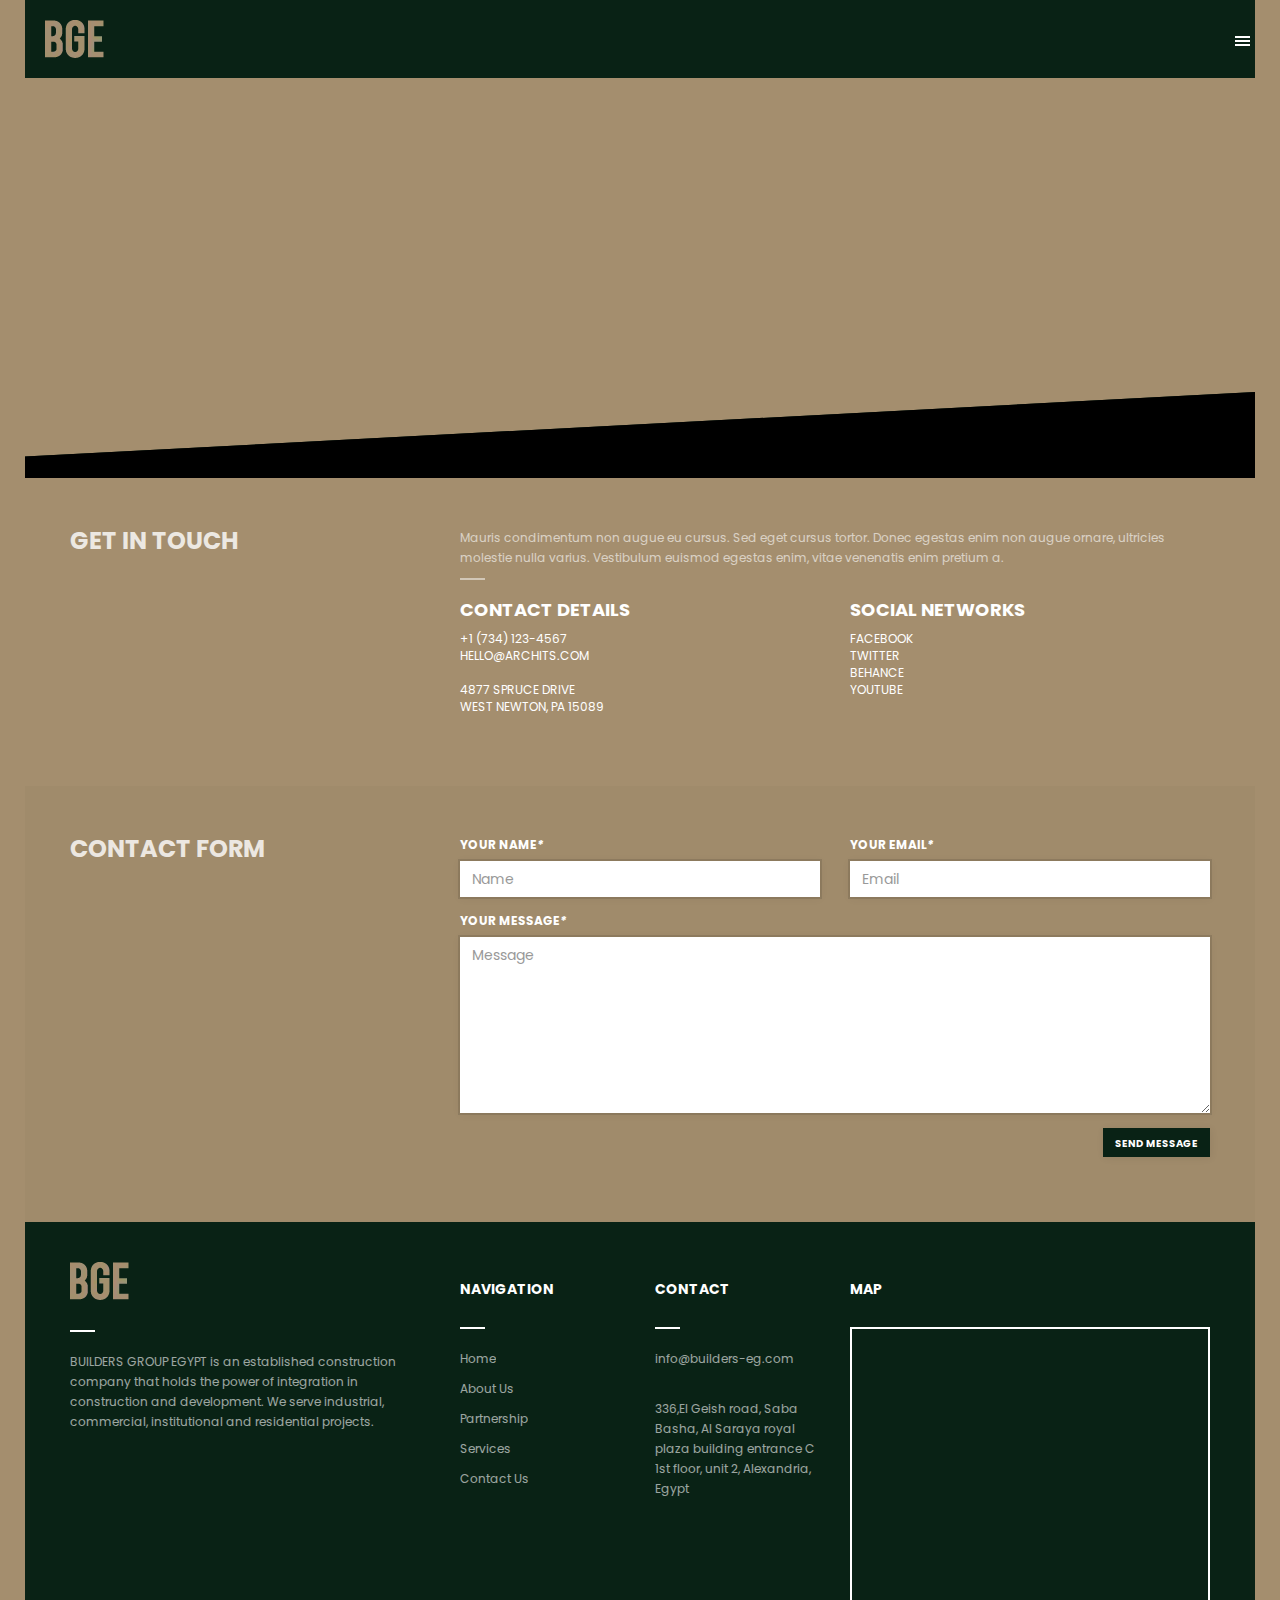
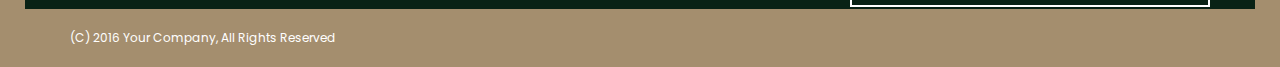
<file: contact.html>
<!DOCTYPE html>

<html lang="en-US">
<head>
    <meta charset="UTF-8"/>
    <meta name="viewport" content="width=device-width, initial-scale=1.0">
    <meta name="author" content="ThemeStarz">

    <link href="assets/fonts/font-awesome.css" rel="stylesheet" type="text/css">
    <link href="assets/fonts/elegant-fonts.css" rel="stylesheet" type="text/css">
    <link href='https://fonts.googleapis.com/css?family=Roboto:100,400,300,700' rel='stylesheet' type='text/css'>
    <link rel="stylesheet" href="assets/bootstrap/css/bootstrap.css" type="text/css">
    <link rel="stylesheet" href="assets/css/owl.carousel.css" type="text/css">
    <link rel="stylesheet" href="assets/css/magnific-popup.css" type="text/css">
    <link rel="stylesheet" href="assets/css/style.css" type="text/css">

    <title>Archits</title>

</head>

<body>
<div class="outer-wrapper page-background-black">
    <div class="page-wrapper">
        <div class="navigation-off-canvas">
            <h2>Navigation</h2>
            <ul>
                <li><a href="index.html">Home</a></li>
                <li><a href="about-us.html">About Us</a></li>
                <li><a href="our-works.html">Partnership</a></li>
                <li><a href="services.html">Services</a></li>
                <li><a href="services.html">Projects</a></li>
                <li><a href="contact.html">Contact Us</a></li>
            </ul>
        </div>
        <!--end navigation-off-canvas-->
        <div id="page-header">
            <header>
                <div class="navigation" style="background-color: #092215">
                    <div class="left" style="margin-left: 20px">
                        <a href="index.html" class="brand"><img src="assets/img/logo/logo.webp" alt=""></a>
                    </div>
                    <!--end left-->
                    <div class="right">
                        <div class="nav-btn">
                            <figure></figure>
                            <figure></figure>
                            <figure></figure>
                        </div>
                    </div>
                    <!--end right-->
                </div>
                <!--end navigation-->
            </header>
            <!--end header-->
        </div>
        <!--end page-header-->

        <div id="page-content">
            <div class="header-background height-400px">
                <div id="big-map"></div>
            </div>
            <!--end header-background-->

            <div class="block">
                <div class="container">
                    <div class="row">
                        <div class="col-md-4 col-sm-4">
                            <h2><strong>Get In Touch</strong></h2>
                        </div>
                        <!--end col-md-4-->
                        <div class="col-md-8 col-sm-8">
                            <p>Mauris condimentum non augue eu cursus. Sed eget cursus tortor. Donec egestas enim non augue ornare,
                                ultricies molestie nulla varius. Vestibulum euismod egestas enim, vitae venenatis enim pretium a.
                            </p>
                            <div class="separator"></div>
                            <!--end separator-->
                            <div class="row">
                                <div class="col-md-6 col-sm-6">
                                    <h4><strong>Contact Details</strong></h4>
                                    <figure>+1 (734) 123-4567</figure>
                                    <figure>hello@archits.com</figure>
                                    <br>
                                    <address>
                                        4877 Spruce Drive
                                        <br>
                                        West Newton, PA 15089
                                    </address>
                                </div>
                                <div class="col-md-6 col-sm-6">
                                    <h4><strong>Social Networks</strong></h4>
                                    <figure><a href="">Facebook</a></figure>
                                    <figure><a href="">Twitter</a></figure>
                                    <figure><a href="">Behance</a></figure>
                                    <figure><a href="">Youtube</a></figure>
                                </div>
                            </div>
                        </div>
                        <!--end col-md-8-->
                    </div>
                    <!--end row-->
                </div>
                <!--end container-->
            </div>
            <!--end block-->

            <div class="block stick-to-footer">
                <div class="container">
                    <div class="row">
                        <div class="col-md-4">
                            <h2><strong>Contact Form</strong></h2>
                        </div>
                        <div class="col-md-8">
                            <form id="form-contact" class="labels-uppercase clearfix">
                                <div class="row">
                                    <div class="col-md-6 col-sm-6">
                                        <div class="form-group">
                                            <label for="form-contact-name">Your Name<em>*</em></label>
                                            <input type="text" class="form-control" id="form-contact-name" name="name" placeholder="Name" required="">
                                        </div>
                                    </div>
                                    <!--end col-md-6-->
                                    <div class="col-md-6 col-sm-6">
                                        <div class="form-group">
                                            <label for="form-contact-email">Your Email<em>*</em></label>
                                            <input type="email" class="form-control" id="form-contact-email" name="email" placeholder="Email" required="">
                                        </div>
                                    </div>
                                    <!--end col-md-6-->
                                </div>
                                <!--end row-->
                                <div class="form-group">
                                    <label for="form-contact-message">Your Message<em>*</em></label>
                                    <textarea class="form-control" id="form-contact-message" rows="8" name="message" required="" placeholder="Message"></textarea>
                                </div>
                                <!--end form-group-->
                                <div id="form-status" class="pull-left"></div>
                                <div class="form-group pull-right">
                                    <button type="submit" class="btn btn-primary">Send Message</button>
                                </div>
                                <!--end form-group-->
                            </form>
                            <!--end form-->
                        </div>
                        <!--end col-md-8-->
                    </div>
                    <!--end row-->
                </div>
                <!--end container-->
                <div class="bg black opacity-2"></div>
                <!--end bg-->
            </div>
            <!--end block-->

        </div>
        <!--end page-content-->

        <footer id="page-footer">
            <div class="footer-wrapper">
                <div class="container">
                    <div class="row">
                        <div class="col-md-4 col-sm-3">
                            <a href="index.html" class="logo"><img src="assets/img/logo/logo.webp" alt=""></a>
                            <div class="separator"></div>
                            <p>BUILDERS GROUP EGYPT is an established construction company that
                                holds the power of integration in construction and development. We serve
                                industrial, commercial, institutional and residential projects.</p>
                        </div>
                        <div class="col-md-2 col-sm-2">
                            <h3>Navigation</h3>
                            <div class="separator"></div>
                            <ul class="list-unstyled">


                                <li><a href="index.html"><p>Home</p></a></li>
                                <li><a href="about-us.html"><p>About Us</p></a></li>
                                <li><a href="our-works.html"><p>Partnership</p></a></li>
                                <li><a href="services.html"><p>Services</p></a></li>
                                <li><a href="contact.html"><p>Contact Us</p></a></li>
                            </ul>
                        </div>
                        <div class="col-md-2 col-sm-3">
                            <h3>Contact</h3>
                            <div class="separator"></div>
                            <address>
                                <p>info@builders-eg.com</p>
                                <br>
                                <p>336,El Geish road, Saba Basha,
                                    Al Saraya royal plaza building entrance C
                                    1st floor, unit 2,
                                    Alexandria, Egypt</p><br><br>
                            </address>
                        </div>
                        <div class="col-md-4 col-sm-4">
                            <h3>Map</h3>
                            <div class="map-wrapper">
                                <div id="map"></div>
                            </div>
                        </div>
                    </div>
                </div>

            </div>
            <div class="copyright">
                <div class="container">
                    (C) 2016 Your Company, All Rights Reserved
                </div>
            </div>
        </footer>
        <!--end page-footer-->
    </div>
    <!--end page-wrapper-->
</div>
<!--end outer-wrapper-->
<script type="text/javascript" src="assets/js/jquery-2.2.1.min.js"></script>
<script type="text/javascript" src="assets/js/jquery-migrate-1.2.1.min.js"></script>
<script type="text/javascript" src="http://maps.google.com/maps/api/js"></script>
<script type="text/javascript" src="assets/bootstrap/js/bootstrap.min.js"></script>
<script type="text/javascript" src="assets/js/jquery.validate.min.js"></script>
<script type="text/javascript" src="assets/js/owl.carousel.min.js"></script>
<script type="text/javascript" src="assets/js/waypoints.min.js"></script>
<script type="text/javascript" src="assets/js/scrollReveal.min.js"></script>
<script type="text/javascript" src="assets/js/jquery.fitvids.js"></script>
<script type="text/javascript" src="assets/js/jquery.magnific-popup.min.js"></script>

<script type="text/javascript" src="assets/js/custom.js"></script>

<script>
    var mapStyles = [{"featureType":"water","elementType":"geometry.fill","stylers":[{"color":"#d3d3d3"}]},{"featureType":"transit","stylers":[{"color":"#808080"},{"visibility":"off"}]},{"featureType":"road.highway","elementType":"geometry.stroke","stylers":[{"visibility":"on"},{"color":"#b3b3b3"}]},{"featureType":"road.highway","elementType":"geometry.fill","stylers":[{"color":"#ffffff"}]},{"featureType":"road.local","elementType":"geometry.fill","stylers":[{"visibility":"on"},{"color":"#ffffff"},{"weight":1.8}]},{"featureType":"road.local","elementType":"geometry.stroke","stylers":[{"color":"#d7d7d7"}]},{"featureType":"poi","elementType":"geometry.fill","stylers":[{"visibility":"on"},{"color":"#ebebeb"}]},{"featureType":"administrative","elementType":"geometry","stylers":[{"color":"#a7a7a7"}]},{"featureType":"road.arterial","elementType":"geometry.fill","stylers":[{"color":"#ffffff"}]},{"featureType":"road.arterial","elementType":"geometry.fill","stylers":[{"color":"#ffffff"}]},{"featureType":"landscape","elementType":"geometry.fill","stylers":[{"visibility":"on"},{"color":"#efefef"}]},{"featureType":"road","elementType":"labels.text.fill","stylers":[{"color":"#696969"}]},{"featureType":"administrative","elementType":"labels.text.fill","stylers":[{"visibility":"on"},{"color":"#737373"}]},{"featureType":"poi","elementType":"labels.icon","stylers":[{"visibility":"off"}]},{"featureType":"poi","elementType":"labels","stylers":[{"visibility":"off"}]},{"featureType":"road.arterial","elementType":"geometry.stroke","stylers":[{"color":"#d6d6d6"}]},{"featureType":"road","elementType":"labels.icon","stylers":[{"visibility":"off"}]},{},{"featureType":"poi","elementType":"geometry.fill","stylers":[{"color":"#dadada"}]}];
    var _latitude = 34.038405;
    var _longitude = -117.946944;
    google.maps.event.addDomListener(window, 'load', bigMap(_latitude,_longitude));
    google.maps.event.addDomListener(window, 'load', simpleMap());

    function bigMap(_latitude,_longitude){
        var mapCenter = new google.maps.LatLng(_latitude,_longitude);
        var mapOptions = {
            zoom: 13,
            center: mapCenter,
            disableDefaultUI: true,
            scrollwheel: true,
            styles: mapStyles
        };
        var mapElement = document.getElementById('big-map');
        var map = new google.maps.Map(mapElement, mapOptions);

        var markerPosition = new google.maps.LatLng(_latitude,_longitude);
        var marker = new google.maps.Marker({
            position: markerPosition,
            map: map,
            icon: "assets/img/marker.png"
        });
    }
</script>

<!--[if lte IE 9]>
<script src="assets/js/ie.js"></script>
<![endif]-->
</body>
</file>
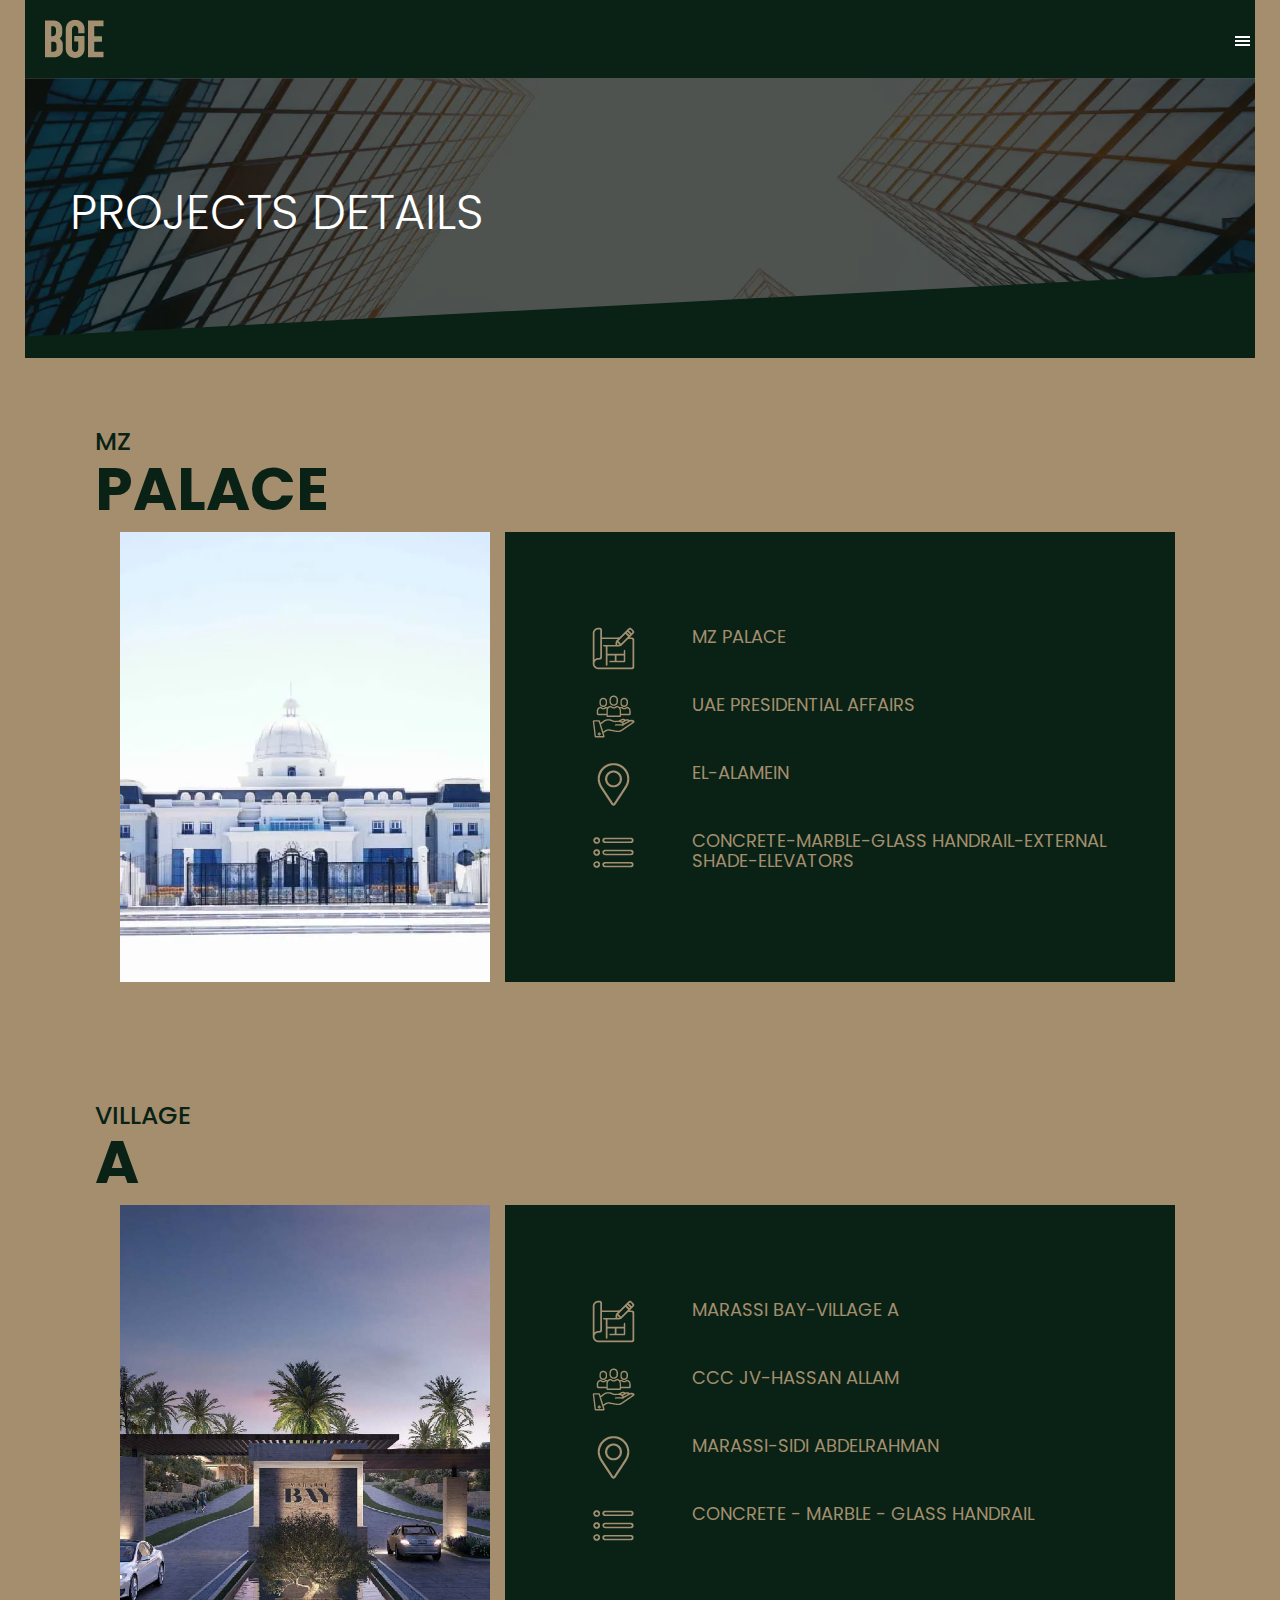
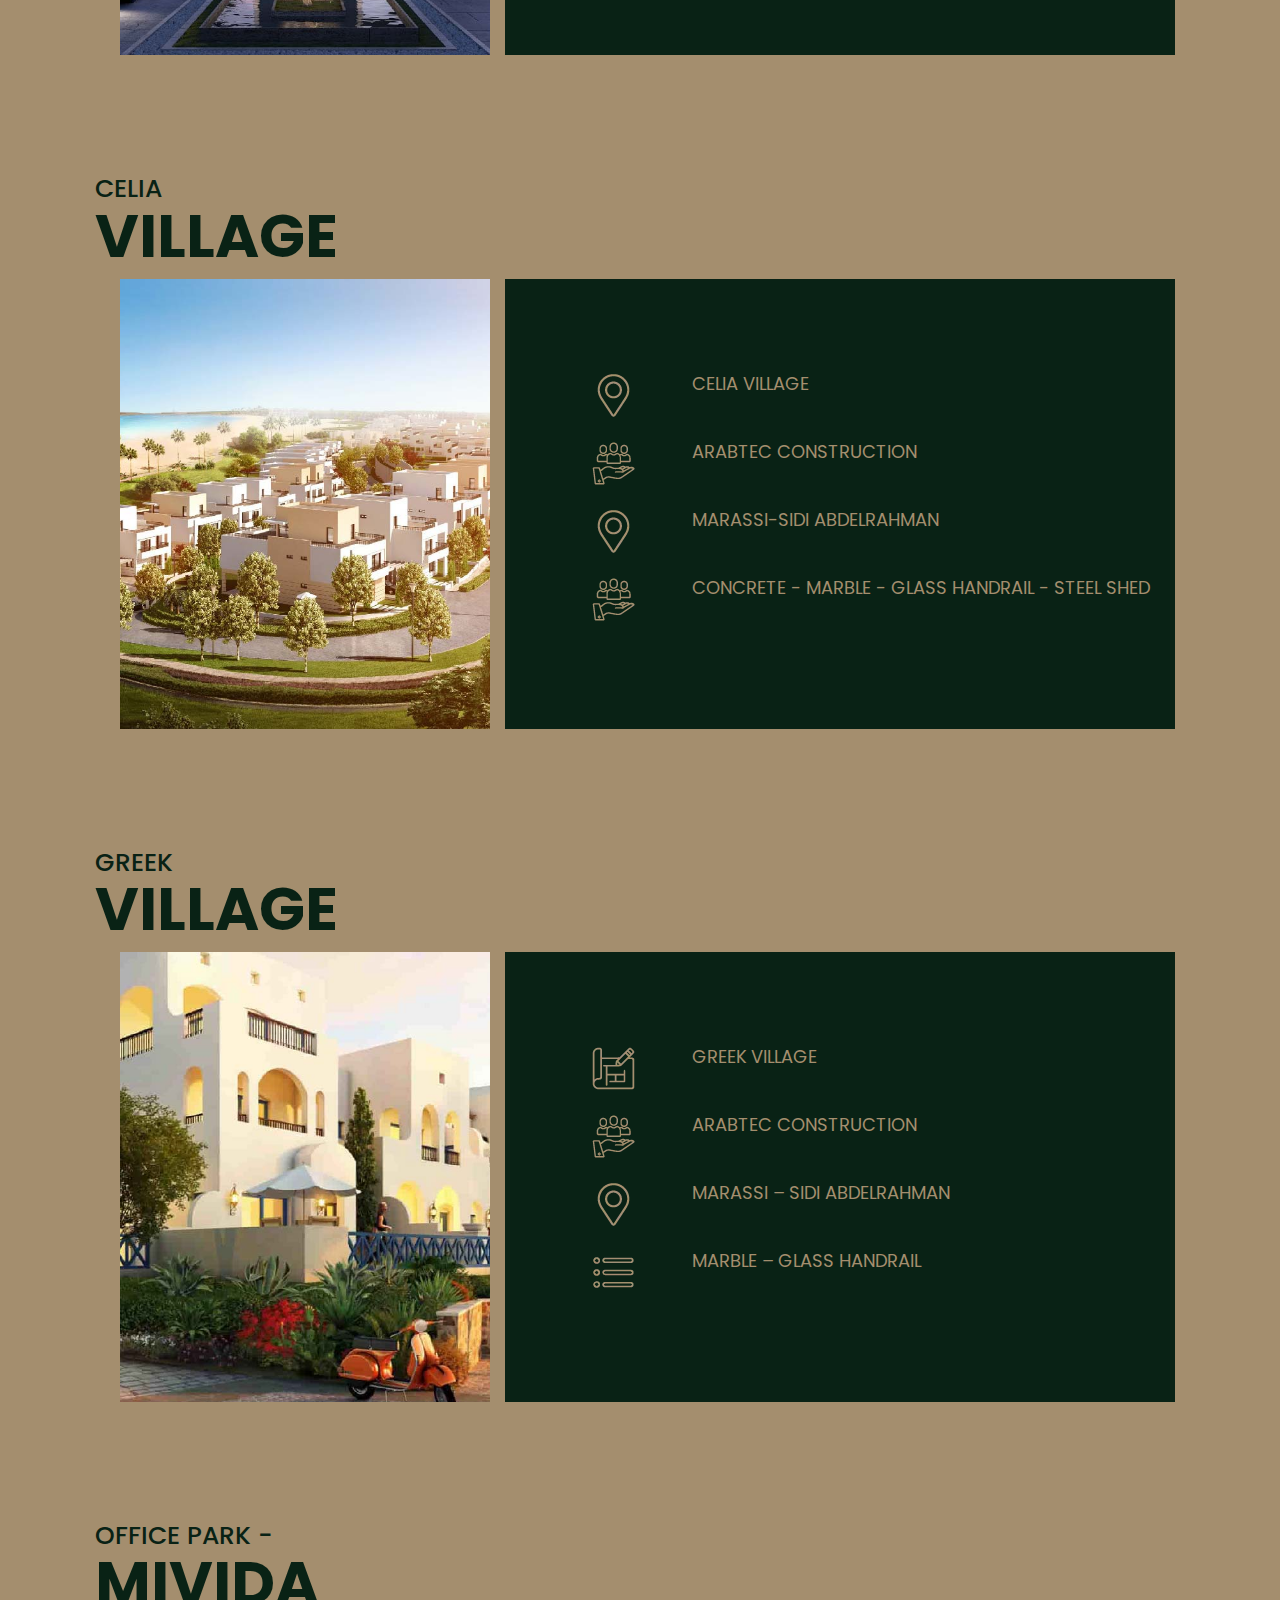
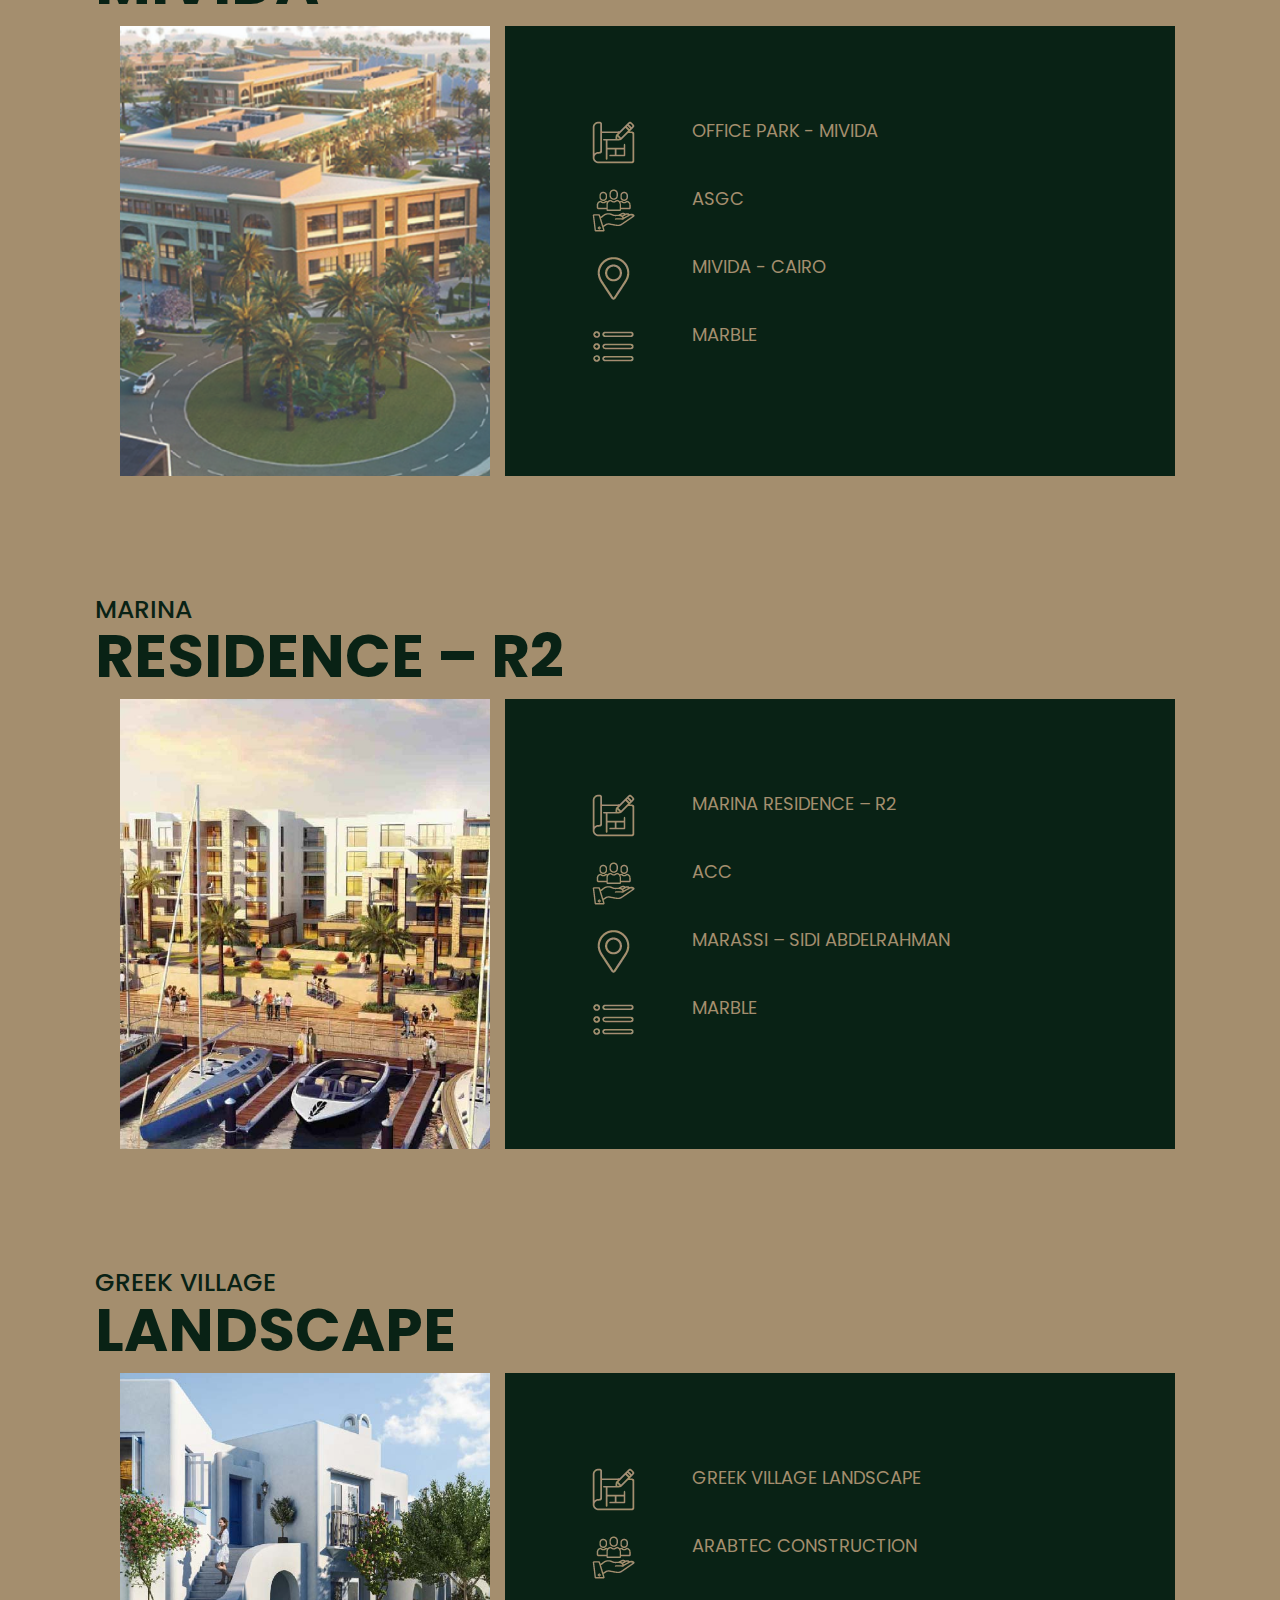
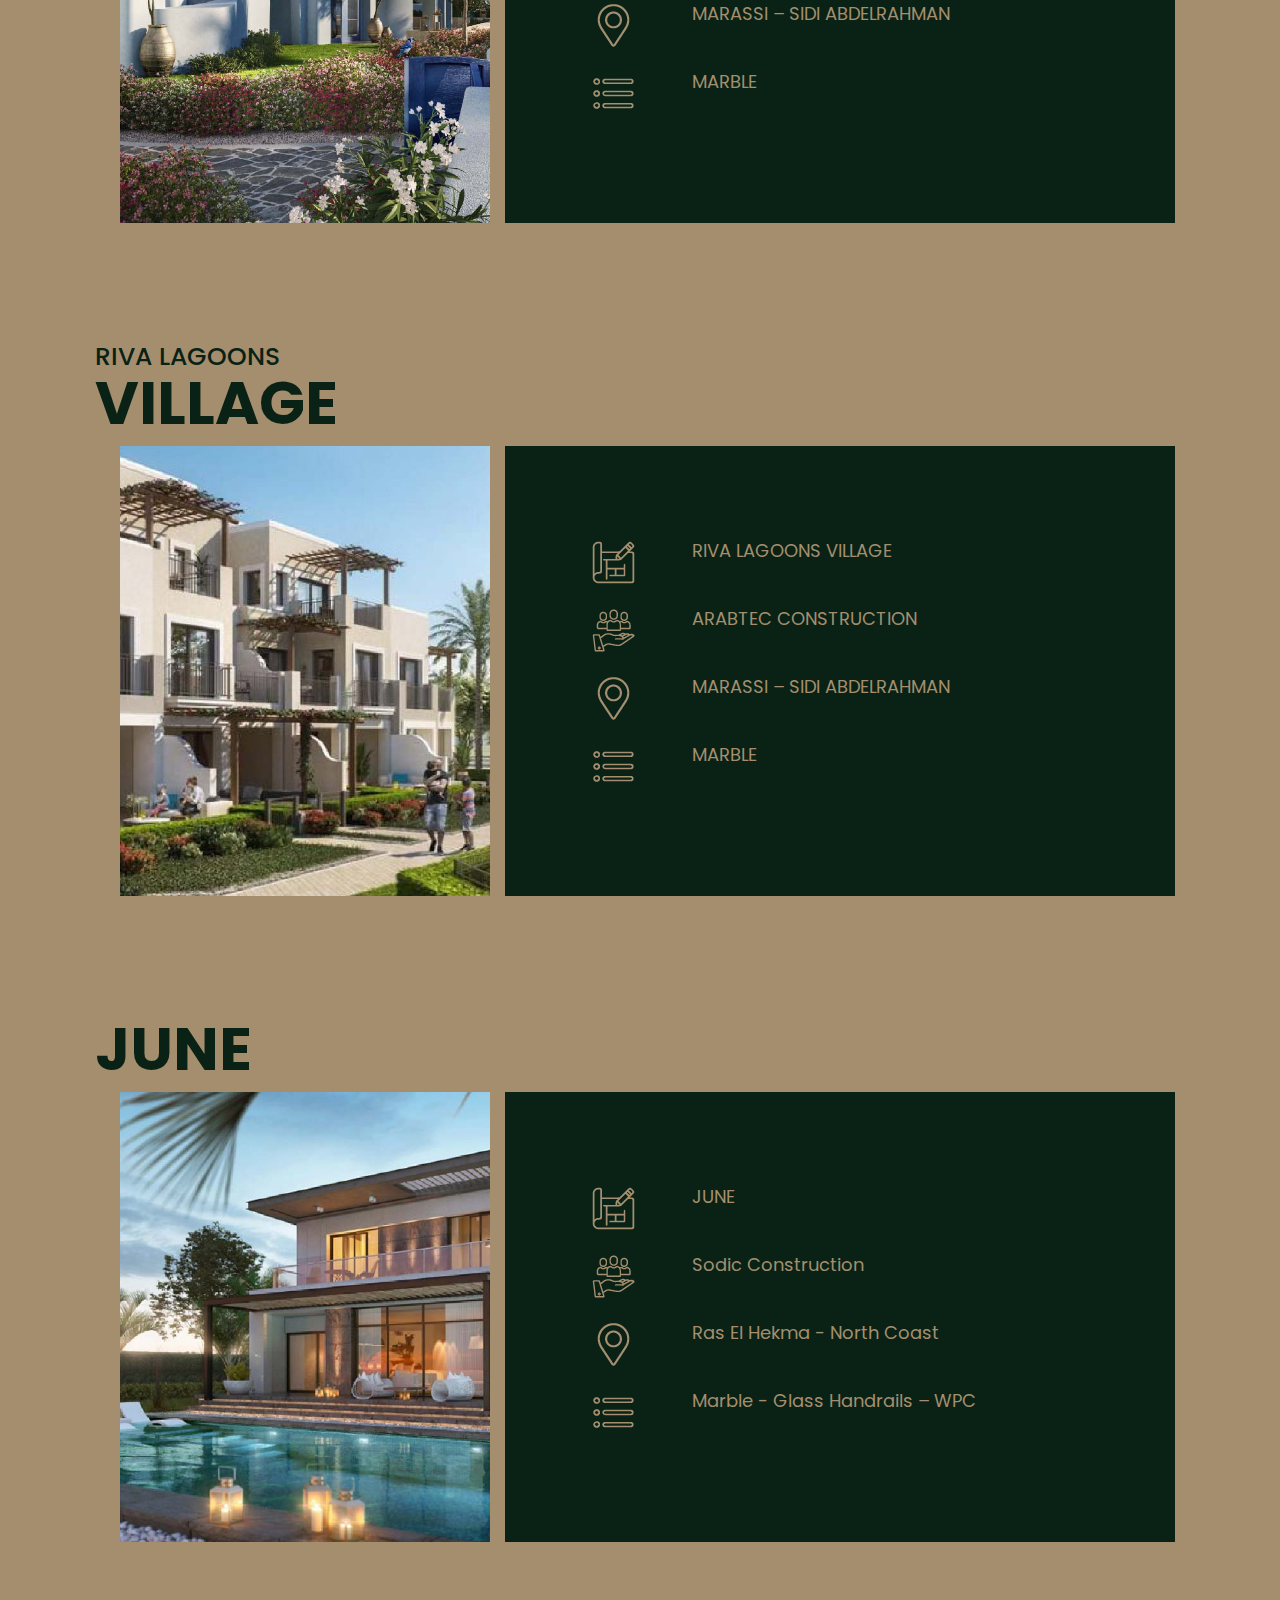
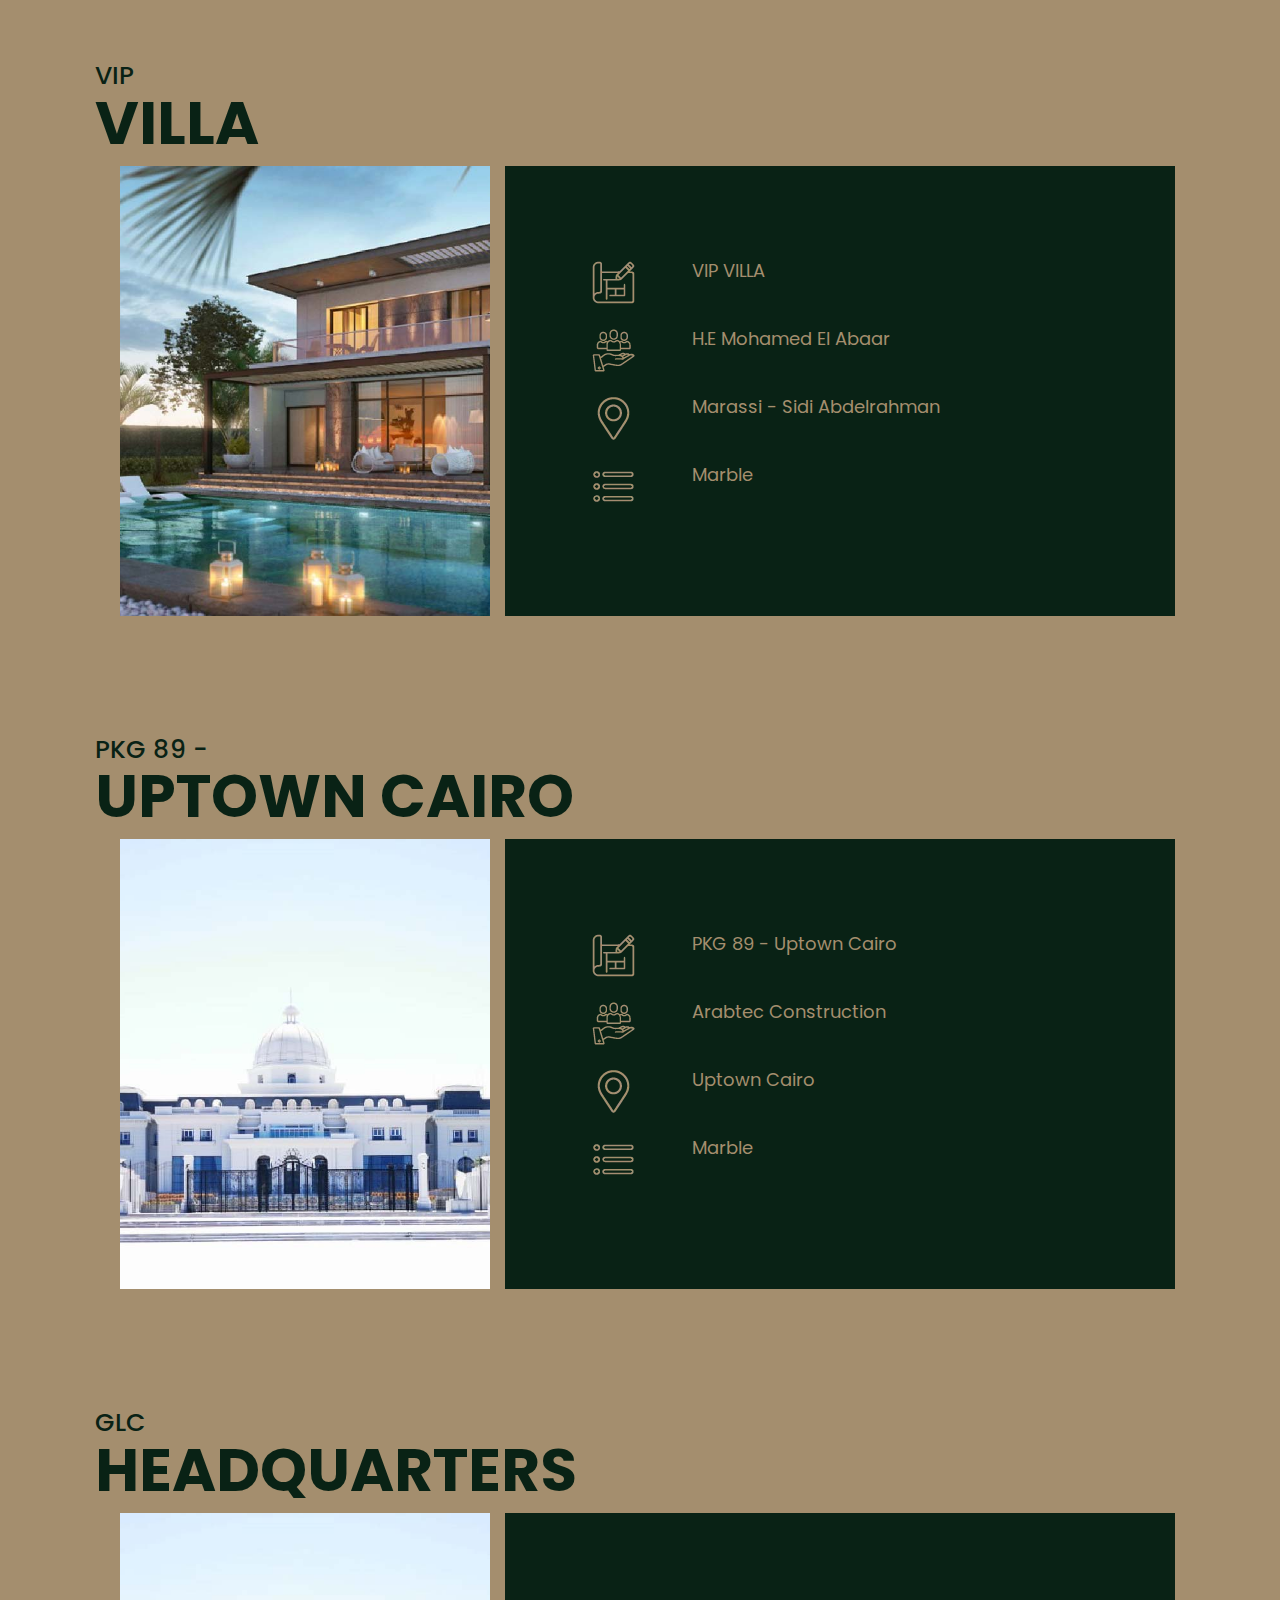
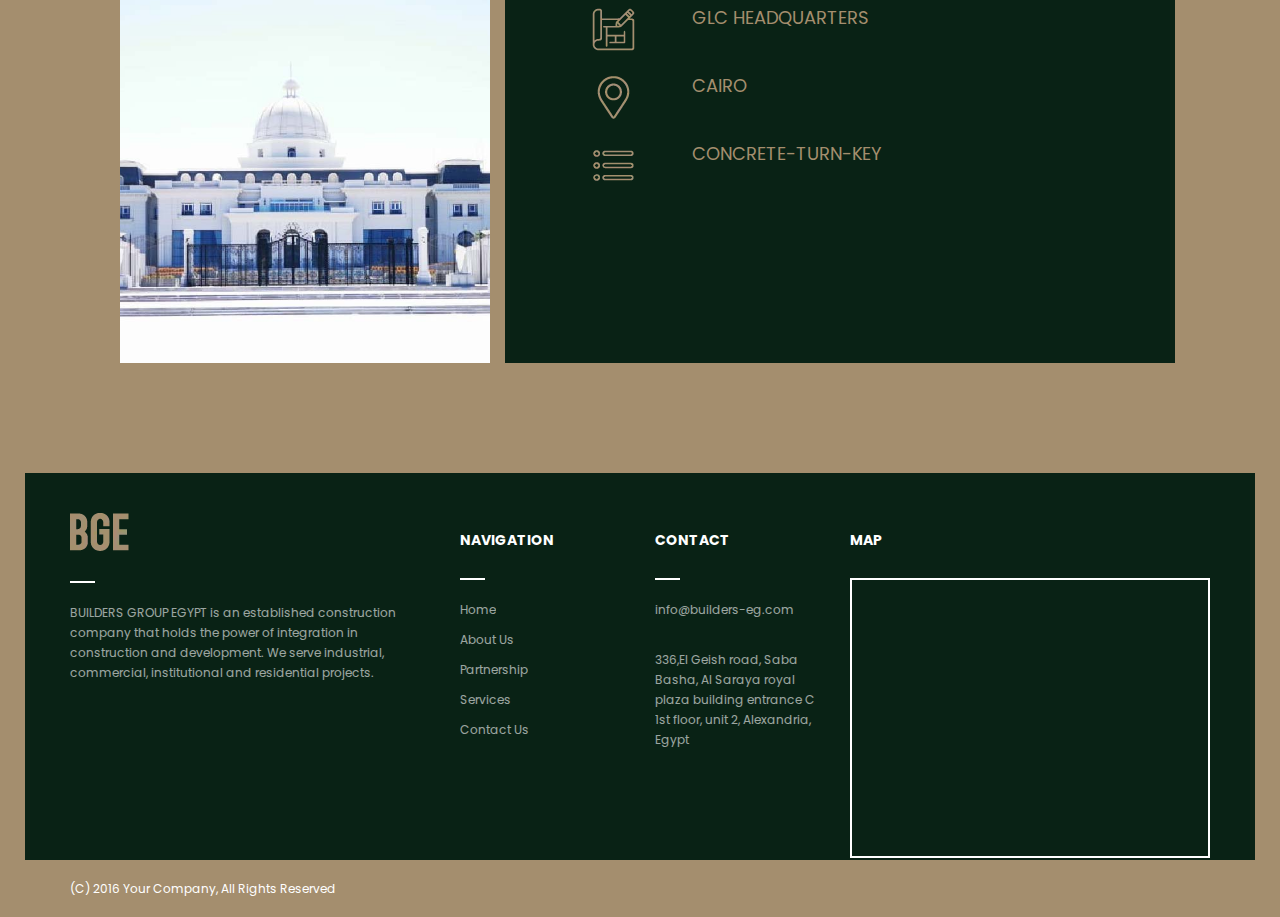
<file: detail-3.html>
<!DOCTYPE html>

<html lang="en-US">
<head>
    <meta charset="UTF-8"/>
    <meta name="viewport" content="width=device-width, initial-scale=1.0">
    <meta name="author" content="ThemeStarz">

    <link href="assets/fonts/font-awesome.css" rel="stylesheet" type="text/css">
    <link href="assets/fonts/elegant-fonts.css" rel="stylesheet" type="text/css">
    <link href='https://fonts.googleapis.com/css?family=Roboto:100,400,300,700' rel='stylesheet' type='text/css'>
    <link rel="stylesheet" href="assets/bootstrap/css/bootstrap.css" type="text/css">
    <link rel="stylesheet" href="assets/css/owl.carousel.css" type="text/css">
    <link rel="stylesheet" href="assets/css/magnific-popup.css" type="text/css">
    <link rel="stylesheet" href="assets/css/style.css" type="text/css">

    <title>Archits</title>

</head>
<style>
    h1 {
        color: #092215;
    }

    .first_word {
        font-size: 20px;
        font-weight: lighter;
    }

    .second_word {
        font-size: 40px;
        font-weight: bold;
    }

    .mission_vision {
        margin-bottom: 50px;

    }

    .mission_vision p {
        font-size: 20px;
        line-height: 50px;
    }

    .values .row {
        height: 100px;
    }

    .values h3 {
        text-align: center;
        margin-top: 0px;
    }

    .values p {
        margin-top: 0px;
        font-size: 20px;
        line-height: 25px;
    }

    .x {
        width: 75%;
        margin: auto;
        margin-top: 50px;
    }

    .x row {
        height: 125px;
    }

    .x p {
        font-size: 20px;
        opacity: 1;
        font-weight: normal;
    }

    .x h1 {
        color: white;
        font-weight: bold;
    }

    .val_row_1_p {
        height: 130px;
        display: flex;


    }

    .val_row_2_p {
        height: 240px;
        display: flex;
    }

    .val_row_1 {
        background-color: rgba(9, 34, 21, 0.5);
        height: 125px;
        margin-right: 5px;
        margin-bottom: 10px;

    }

    .val_row_2 {
        background-color: rgba(9, 34, 21, 0.5);
        height: 235px;
        margin-right: 5px;
        margin-bottom: 20px;
        text-align: center;
        padding-top: 60px;

    }

    .project_title {
        margin-left: 70px;
    }

    .project_title h1 {
        font-size: 25px;
    }

    .project_title h1 span {
        font-weight: bolder;
        font-size: 60px;
    }

    .project {
        height: 450px;
        display: flex;
        justify-content: center;
    }

    .proj {
        width: 400px;
    }

    .proj img {
        height: 100%;
        width: 100%;
        object-fit: cover;
    }

    .projects_details {
        width: 670px;
        background-color: rgba(9, 34, 21);
        padding-left: 87px;
        padding-top: 95px;
    }

    .projects_details .row {
        margin-bottom: 25px;
        display: flex;
    }

    .projects_details .row p {
        font-size: 18px;
        text-transform: none;
        opacity: 1;
        color: #a48e6e;
    }

</style>
<body>
<div class="outer-wrapper page-background-black">
    <div class="page-wrapper">
        <div class="navigation-off-canvas">
            <h2>Navigation</h2>
            <ul>
                <li><a href="index.html">Home</a></li>
                <li><a href="about-us.html">About Us</a></li>
                <li><a href="our-works.html">Partnership</a></li>
                <li><a href="services.html">Services</a></li>
                <li><a href="services.html">Projects</a></li>
                <li><a href="contact.html">Contact Us</a></li>
            </ul>
        </div>
        <!--end navigation-off-canvas-->
        <div id="page-header">
            <header>
                <div class="navigation" style="background-color: #092215 ">
                    <div class="left" style="margin-left: 20px ">
                        <a href="index.html" class="brand"><img src="assets/img/logo/logo.webp" alt=""></a>
                    </div>
                    <!--end left-->
                    <div class="right">
                        <div class="nav-btn">
                            <figure></figure>
                            <figure></figure>
                            <figure></figure>
                        </div>
                    </div>
                    <!--end right-->
                </div>
                <!--end navigation-->
            </header>
            <!--end header-->
        </div>
        <!--end page-header-->

        <div id="page-content">
            <div class="header-background bg-transfer overlay bg-fixed">
                <div class="container">
                    <div class="title">
                        <h1>Projects Details</h1>
                    </div>
                </div>
                <img src="assets/img/slider/slider1.webp" alt="">
            </div>
            <!--end header-background-->


            <div class="block" id="mz_palace">
                <div class="row project_title">
                    <h1>MZ<br><span> PALACE</span></h1>
                </div>
                <div class="row project">
                    <div class="col-md-3 proj">
                        <img src="assets/img/projects/Projects-01.webp">
                    </div>
                    <div class="col-md-9 projects_details">
                        <div class="row">
                            <div class="col-md-2">
                                <img src="assets/img/icons/Untitled-01.webp">
                            </div>
                            <div class="col-md-10">
                                <p>MZ PALACE</p>
                            </div>

                        </div>
                        <div class="row">
                            <div class="col-md-2">
                                <img src="assets/img/icons/Untitled-02.webp">
                            </div>
                            <div class="col-md-10">
                                <p>UAE PRESIDENTIAL AFFAIRS</p>
                            </div>
                        </div>
                        <div class="row">
                            <div class="col-md-2"><img src="assets/img/icons/Untitled-03.webp"></div>
                            <div class="col-md-10"><p>EL-ALAMEIN</p></div>
                        </div>
                        <div class="row" style="display:flex">
                            <div class="col-md-2"><img src="assets/img/icons/Untitled-04.webp"></div>
                            <div class="col-md-10"><p>CONCRETE-MARBLE-GLASS HANDRAIL-EXTERNAL
                                SHADE-ELEVATORS</p></div>
                        </div>
                    </div>
                </div>
            </div>
            <div class="block" id="village_a">
                <div class="row project_title">
                    <h1>VILLAGE<br><span>A</span></h1>
                </div>
                <div class="row project">
                    <div class="col-md-3 proj">
                        <img src="assets/img/projects/Projects-02.jpg">
                    </div>
                    <div class="col-md-9 projects_details">
                        <div class="row">
                            <div class="col-md-2">
                                <img src="assets/img/icons/Untitled-01.webp">
                            </div>
                            <div class="col-md-10">
                                <p>MARASSI BAY-VILLAGE A</p>
                            </div>

                        </div>
                        <div class="row" style="margin-bottom: 25px ; display: flex">
                            <div class="col-md-2">
                                <img src="assets/img/icons/Untitled-02.webp">
                            </div>
                            <div class="col-md-10">
                                <p>CCC JV-HASSAN ALLAM</p>
                            </div>
                        </div>
                        <div class="row">
                            <div class="col-md-2"><img src="assets/img/icons/Untitled-03.webp"></div>
                            <div class="col-md-10"><p>MARASSI-SIDI ABDELRAHMAN</p></div>
                        </div>
                        <div class="row" style="display:flex">
                            <div class="col-md-2"><img src="assets/img/icons/Untitled-04.webp"></div>
                            <div class="col-md-10"><p>CONCRETE - MARBLE - GLASS HANDRAIL</p></div>
                        </div>
                    </div>
                </div>
            </div>
            <div class="block" id="celia_village">
                <div class="row project_title">
                    <h1>CELIA<br><span> VILLAGE</span></h1>
                </div>
                <div class="row project">
                    <div class="col-md-3 proj">
                        <img src="assets/img/projects/Projects-03.jpg">
                    </div>
                    <div class="col-md-9 projects_details">
                        <div class="row">
                            <div class="col-md-2">
                                <img src="assets/img/icons/Untitled-03.webp">
                            </div>
                            <div class="col-md-10">
                                <p>CELIA VILLAGE</p>
                            </div>

                        </div>
                        <div class="row" style="margin-bottom: 25px ; display: flex">
                            <div class="col-md-2">
                                <img src="assets/img/icons/Untitled-02.webp">
                            </div>
                            <div class="col-md-10">
                                <p>ARABTEC CONSTRUCTION</p>
                            </div>
                        </div>
                        <div class="row">
                            <div class="col-md-2"><img src="assets/img/icons/Untitled-03.webp"></div>
                            <div class="col-md-10"><p>MARASSI-SIDI ABDELRAHMAN</p></div>
                        </div>
                        <div class="row" style="display:flex">
                            <div class="col-md-2"><img src="assets/img/icons/Untitled-02.webp"></div>
                            <div class="col-md-10"><p>CONCRETE - MARBLE - GLASS HANDRAIL - STEEL SHED</p></div>
                        </div>
                    </div>
                </div>
            </div>
            <div class="block" id="greek_village">
                <div class="row project_title">
                    <h1>GREEK<br><span> VILLAGE</span></h1>
                </div>
                <div class="row project">
                    <div class="col-md-3 proj">
                        <img src="assets/img/projects/Projects-08.jpg">
                    </div>
                    <div class="col-md-9 projects_details">
                        <div class="row">
                            <div class="col-md-2">
                                <img src="assets/img/icons/Untitled-01.webp">
                            </div>
                            <div class="col-md-10">
                                <p>GREEK VILLAGE</p>
                            </div>

                        </div>
                        <div class="row" style="margin-bottom: 25px ; display: flex">
                            <div class="col-md-2">
                                <img src="assets/img/icons/Untitled-02.webp">
                            </div>
                            <div class="col-md-10">
                                <p>ARABTEC CONSTRUCTION</p>
                            </div>
                        </div>
                        <div class="row">
                            <div class="col-md-2"><img src="assets/img/icons/Untitled-03.webp"></div>
                            <div class="col-md-10"><p>MARASSI – SIDI ABDELRAHMAN</p></div>
                        </div>
                        <div class="row" style="display:flex">
                            <div class="col-md-2"><img src="assets/img/icons/Untitled-04.webp"></div>
                            <div class="col-md-10"><p>MARBLE – GLASS HANDRAIL</p></div>
                        </div>
                    </div>
                </div>
            </div>
            <div class="block" id="office_park">
                <div class="row project_title">
                    <h1>OFFICE PARK -<br><span> MIVIDA</span></h1>
                </div>
                <div class="row project">
                    <div class="col-md-3 proj">
                        <img src="assets/img/projects/Projects-09.jpg">
                    </div>
                    <div class="col-md-9 projects_details">
                        <div class="row">
                            <div class="col-md-2">
                                <img src="assets/img/icons/Untitled-01.webp">
                            </div>
                            <div class="col-md-10">
                                <p>OFFICE PARK - MIVIDA</p>
                            </div>

                        </div>
                        <div class="row" style="margin-bottom: 25px ; display: flex">
                            <div class="col-md-2">
                                <img src="assets/img/icons/Untitled-02.webp">
                            </div>
                            <div class="col-md-10">
                                <p>ASGC</p>
                            </div>
                        </div>
                        <div class="row">
                            <div class="col-md-2"><img src="assets/img/icons/Untitled-03.webp"></div>
                            <div class="col-md-10"><p>MIVIDA - CAIRO</p></div>
                        </div>
                        <div class="row" style="display:flex">
                            <div class="col-md-2"><img src="assets/img/icons/Untitled-04.webp"></div>
                            <div class="col-md-10"><p>MARBLE</p></div>
                        </div>
                    </div>
                </div>
            </div>
            <div class="block" id="marina_residence">
                <div class="row project_title">
                    <h1>MARINA<br><span> RESIDENCE – R2</span></h1>
                </div>
                <div class="row project">
                    <div class="col-md-3 proj">
                        <img src="assets/img/projects/Projects-04.jpg">
                    </div>
                    <div class="col-md-9 projects_details">
                        <div class="row">
                            <div class="col-md-2">
                                <img src="assets/img/icons/Untitled-01.webp">
                            </div>
                            <div class="col-md-10">
                                <p>MARINA RESIDENCE – R2</p>
                            </div>

                        </div>
                        <div class="row" style="margin-bottom: 25px ; display: flex">
                            <div class="col-md-2">
                                <img src="assets/img/icons/Untitled-02.webp">
                            </div>
                            <div class="col-md-10">
                                <p>ACC</p>
                            </div>
                        </div>
                        <div class="row">
                            <div class="col-md-2"><img src="assets/img/icons/Untitled-03.webp"></div>
                            <div class="col-md-10"><p>MARASSI – SIDI ABDELRAHMAN</p></div>
                        </div>
                        <div class="row" style="display:flex">
                            <div class="col-md-2"><img src="assets/img/icons/Untitled-04.webp"></div>
                            <div class="col-md-10"><p>MARBLE</p></div>
                        </div>
                    </div>
                </div>
            </div>
            <div class="block" id="greek_landscape">
                <div class="row project_title">
                    <h1>GREEK VILLAGE<br><span> LANDSCAPE</span></h1>
                </div>
                <div class="row project">
                    <div class="col-md-3 proj">
                        <img src="assets/img/projects/Projects-05.jpg">
                    </div>
                    <div class="col-md-9 projects_details">
                        <div class="row">
                            <div class="col-md-2">
                                <img src="assets/img/icons/Untitled-01.webp">
                            </div>
                            <div class="col-md-10">
                                <p>GREEK VILLAGE LANDSCAPE</p>
                            </div>

                        </div>
                        <div class="row" style="margin-bottom: 25px ; display: flex">
                            <div class="col-md-2">
                                <img src="assets/img/icons/Untitled-02.webp">
                            </div>
                            <div class="col-md-10">
                                <p>ARABTEC CONSTRUCTION</p>
                            </div>
                        </div>
                        <div class="row">
                            <div class="col-md-2"><img src="assets/img/icons/Untitled-03.webp"></div>
                            <div class="col-md-10"><p>MARASSI – SIDI ABDELRAHMAN</p></div>
                        </div>
                        <div class="row" style="display:flex">
                            <div class="col-md-2"><img src="assets/img/icons/Untitled-04.webp"></div>
                            <div class="col-md-10"><p>MARBLE</p></div>
                        </div>
                    </div>
                </div>
            </div>
            <div class="block" id="riva_lagoons_village">
                <div class="row project_title">
                    <h1>RIVA LAGOONS<br><span> VILLAGE</span></h1>
                </div>
                <div class="row project">
                    <div class="col-md-3 proj">
                        <img src="assets/img/projects/Projects-06.jpg">
                    </div>
                    <div class="col-md-9 projects_details">
                        <div class="row">
                            <div class="col-md-2">
                                <img src="assets/img/icons/Untitled-01.webp">
                            </div>
                            <div class="col-md-10">
                                <p>RIVA LAGOONS VILLAGE</p>
                            </div>

                        </div>
                        <div class="row" style="margin-bottom: 25px ; display: flex">
                            <div class="col-md-2">
                                <img src="assets/img/icons/Untitled-02.webp">
                            </div>
                            <div class="col-md-10">
                                <p>ARABTEC CONSTRUCTION</p>
                            </div>
                        </div>
                        <div class="row">
                            <div class="col-md-2"><img src="assets/img/icons/Untitled-03.webp"></div>
                            <div class="col-md-10"><p>MARASSI – SIDI ABDELRAHMAN</p></div>
                        </div>
                        <div class="row" style="display:flex">
                            <div class="col-md-2"><img src="assets/img/icons/Untitled-04.webp"></div>
                            <div class="col-md-10"><p>MARBLE</p></div>
                        </div>
                    </div>
                </div>
            </div>
            <div class="block" id="june">
                <div class="row project_title">
                    <h1><span>JUNE</span></h1>
                </div>
                <div class="row project">
                    <div class="col-md-3 proj">
                        <img src="assets/img/projects/Projects-07.jpg">
                    </div>
                    <div class="col-md-9 projects_details">
                        <div class="row">
                            <div class="col-md-2">
                                <img src="assets/img/icons/Untitled-01.webp">
                            </div>
                            <div class="col-md-10">
                                <p>JUNE</p>
                            </div>

                        </div>
                        <div class="row" style="margin-bottom: 25px ; display: flex">
                            <div class="col-md-2">
                                <img src="assets/img/icons/Untitled-02.webp">
                            </div>
                            <div class="col-md-10">
                                <p>Sodic Construction</p>
                            </div>
                        </div>
                        <div class="row">
                            <div class="col-md-2"><img src="assets/img/icons/Untitled-03.webp"></div>
                            <div class="col-md-10"><p>Ras El Hekma - North Coast</p></div>
                        </div>
                        <div class="row" style="display:flex">
                            <div class="col-md-2"><img src="assets/img/icons/Untitled-04.webp"></div>
                            <div class="col-md-10"><p>Marble - Glass Handrails – WPC</p></div>
                        </div>
                    </div>
                </div>
            </div>
            <div class="block" id="vip_villa">
                <div class="row project_title">
                    <h1>VIP<br><span> VILLA</span></h1>
                </div>
                <div class="row project">
                    <div class="col-md-3 proj">
                        <img src="assets/img/projects/Projects-07.jpg">
                    </div>
                    <div class="col-md-9 projects_details">
                        <div class="row">
                            <div class="col-md-2">
                                <img src="assets/img/icons/Untitled-01.webp">
                            </div>
                            <div class="col-md-10">
                                <p>VIP VILLA</p>
                            </div>

                        </div>
                        <div class="row" style="margin-bottom: 25px ; display: flex">
                            <div class="col-md-2">
                                <img src="assets/img/icons/Untitled-02.webp">
                            </div>
                            <div class="col-md-10">
                                <p>H.E Mohamed El Abaar</p>
                            </div>
                        </div>
                        <div class="row">
                            <div class="col-md-2"><img src="assets/img/icons/Untitled-03.webp"></div>
                            <div class="col-md-10"><p>Marassi - Sidi Abdelrahman</p></div>
                        </div>
                        <div class="row" style="display:flex">
                            <div class="col-md-2"><img src="assets/img/icons/Untitled-04.webp"></div>
                            <div class="col-md-10"><p>Marble</p></div>
                        </div>
                    </div>
                </div>
            </div>
            <div class="block" id="PKG_89">
                <div class="row project_title">
                    <h1>PKG 89 -<br><span> Uptown Cairo</span></h1>
                </div>
                <div class="row project">
                    <div class="col-md-3 proj">
                        <img src="assets/img/projects/Projects-01.jpg">
                    </div>
                    <div class="col-md-9 projects_details">
                        <div class="row">
                            <div class="col-md-2">
                                <img src="assets/img/icons/Untitled-01.webp">
                            </div>
                            <div class="col-md-10">
                                <p>PKG 89 - Uptown Cairo</p>
                            </div>

                        </div>
                        <div class="row" style="margin-bottom: 25px ; display: flex">
                            <div class="col-md-2">
                                <img src="assets/img/icons/Untitled-02.webp">
                            </div>
                            <div class="col-md-10">
                                <p>Arabtec Construction</p>
                            </div>
                        </div>
                        <div class="row">
                            <div class="col-md-2"><img src="assets/img/icons/Untitled-03.webp"></div>
                            <div class="col-md-10"><p>Uptown Cairo</p></div>
                        </div>
                        <div class="row" style="display:flex">
                            <div class="col-md-2"><img src="assets/img/icons/Untitled-04.webp"></div>
                            <div class="col-md-10"><p>Marble</p></div>
                        </div>
                    </div>
                </div>
            </div>
            <div class="block" id="glc_headquarters">
                <div class="row project_title">
                    <h1>GLC<br><span> HEADQUARTERS</span></h1>
                </div>
                <div class="row project">
                    <div class="col-md-3 proj">
                        <img src="assets/img/projects/Projects-01.jpg">
                    </div>
                    <div class="col-md-9 projects_details">
                        <div class="row">
                            <div class="col-md-2">
                                <img src="assets/img/icons/Untitled-01.webp">
                            </div>
                            <div class="col-md-10">
                                <p>GLC HEADQUARTERS</p>
                            </div>

                        </div>
                        <div class="row">
                            <div class="col-md-2"><img src="assets/img/icons/Untitled-03.webp"></div>
                            <div class="col-md-10"><p>CAIRO</p></div>
                        </div>
                        <div class="row" style="display:flex">
                            <div class="col-md-2"><img src="assets/img/icons/Untitled-04.webp"></div>
                            <div class="col-md-10"><p>CONCRETE-TURN-KEY</p></div>
                        </div>
                    </div>
                </div>
            </div>
        </div>
        <!--end page-content-->

        <footer id="page-footer">
            <div class="footer-wrapper">
                <div class="container">
                    <div class="row">
                        <div class="col-md-4 col-sm-3">
                            <a href="index.html" class="logo"><img src="assets/img/logo/logo.webp" alt=""></a>
                            <div class="separator"></div>
                            <p>BUILDERS GROUP EGYPT is an established construction company that
                                holds the power of integration in construction and development. We serve
                                industrial, commercial, institutional and residential projects.</p>
                        </div>
                        <div class="col-md-2 col-sm-2">
                            <h3>Navigation</h3>
                            <div class="separator"></div>
                            <ul class="list-unstyled">


                                <li><a href="index.html"><p>Home</p></a></li>
                                <li><a href="about-us.html"><p>About Us</p></a></li>
                                <li><a href="our-works.html"><p>Partnership</p></a></li>
                                <li><a href="services.html"><p>Services</p></a></li>
                                <li><a href="contact.html"><p>Contact Us</p></a></li>
                            </ul>
                        </div>
                        <div class="col-md-2 col-sm-3">
                            <h3>Contact</h3>
                            <div class="separator"></div>
                            <address>
                                <p>info@builders-eg.com</p>
                                <br>
                                <p>336,El Geish road, Saba Basha,
                                    Al Saraya royal plaza building entrance C
                                    1st floor, unit 2,
                                    Alexandria, Egypt</p><br><br>
                            </address>
                        </div>
                        <div class="col-md-4 col-sm-4">
                            <h3>Map</h3>
                            <div class="map-wrapper">
                                <div id="map"></div>
                            </div>
                        </div>
                    </div>
                </div>

            </div>
            <div class="copyright">
                <div class="container">
                    (C) 2016 Your Company, All Rights Reserved
                </div>
            </div>
        </footer>
        <!--end page-footer-->

    </div>
    <!--end page-wrapper-->
</div>
<!--end outer-wrapper-->
<script type="text/javascript" src="assets/js/jquery-2.2.1.min.js"></script>
<script type="text/javascript" src="assets/js/jquery-migrate-1.2.1.min.js"></script>
<script type="text/javascript" src="http://maps.google.com/maps/api/js"></script>
<script type="text/javascript" src="assets/bootstrap/js/bootstrap.min.js"></script>
<script type="text/javascript" src="assets/js/jquery.validate.min.js"></script>
<script type="text/javascript" src="assets/js/owl.carousel.min.js"></script>
<script type="text/javascript" src="assets/js/waypoints.min.js"></script>
<script type="text/javascript" src="assets/js/scrollReveal.min.js"></script>
<script type="text/javascript" src="assets/js/jquery.fitvids.js"></script>
<script type="text/javascript" src="assets/js/jquery.magnific-popup.min.js"></script>

<script type="text/javascript" src="assets/js/custom.js"></script>

<script type="text/javascript">
    google.maps.event.addDomListener(window, 'load', simpleMap());
</script>

<!--[if lte IE 9]>
<script src="assets/js/ie.js"></script>
<![endif]-->
</body>
</file>
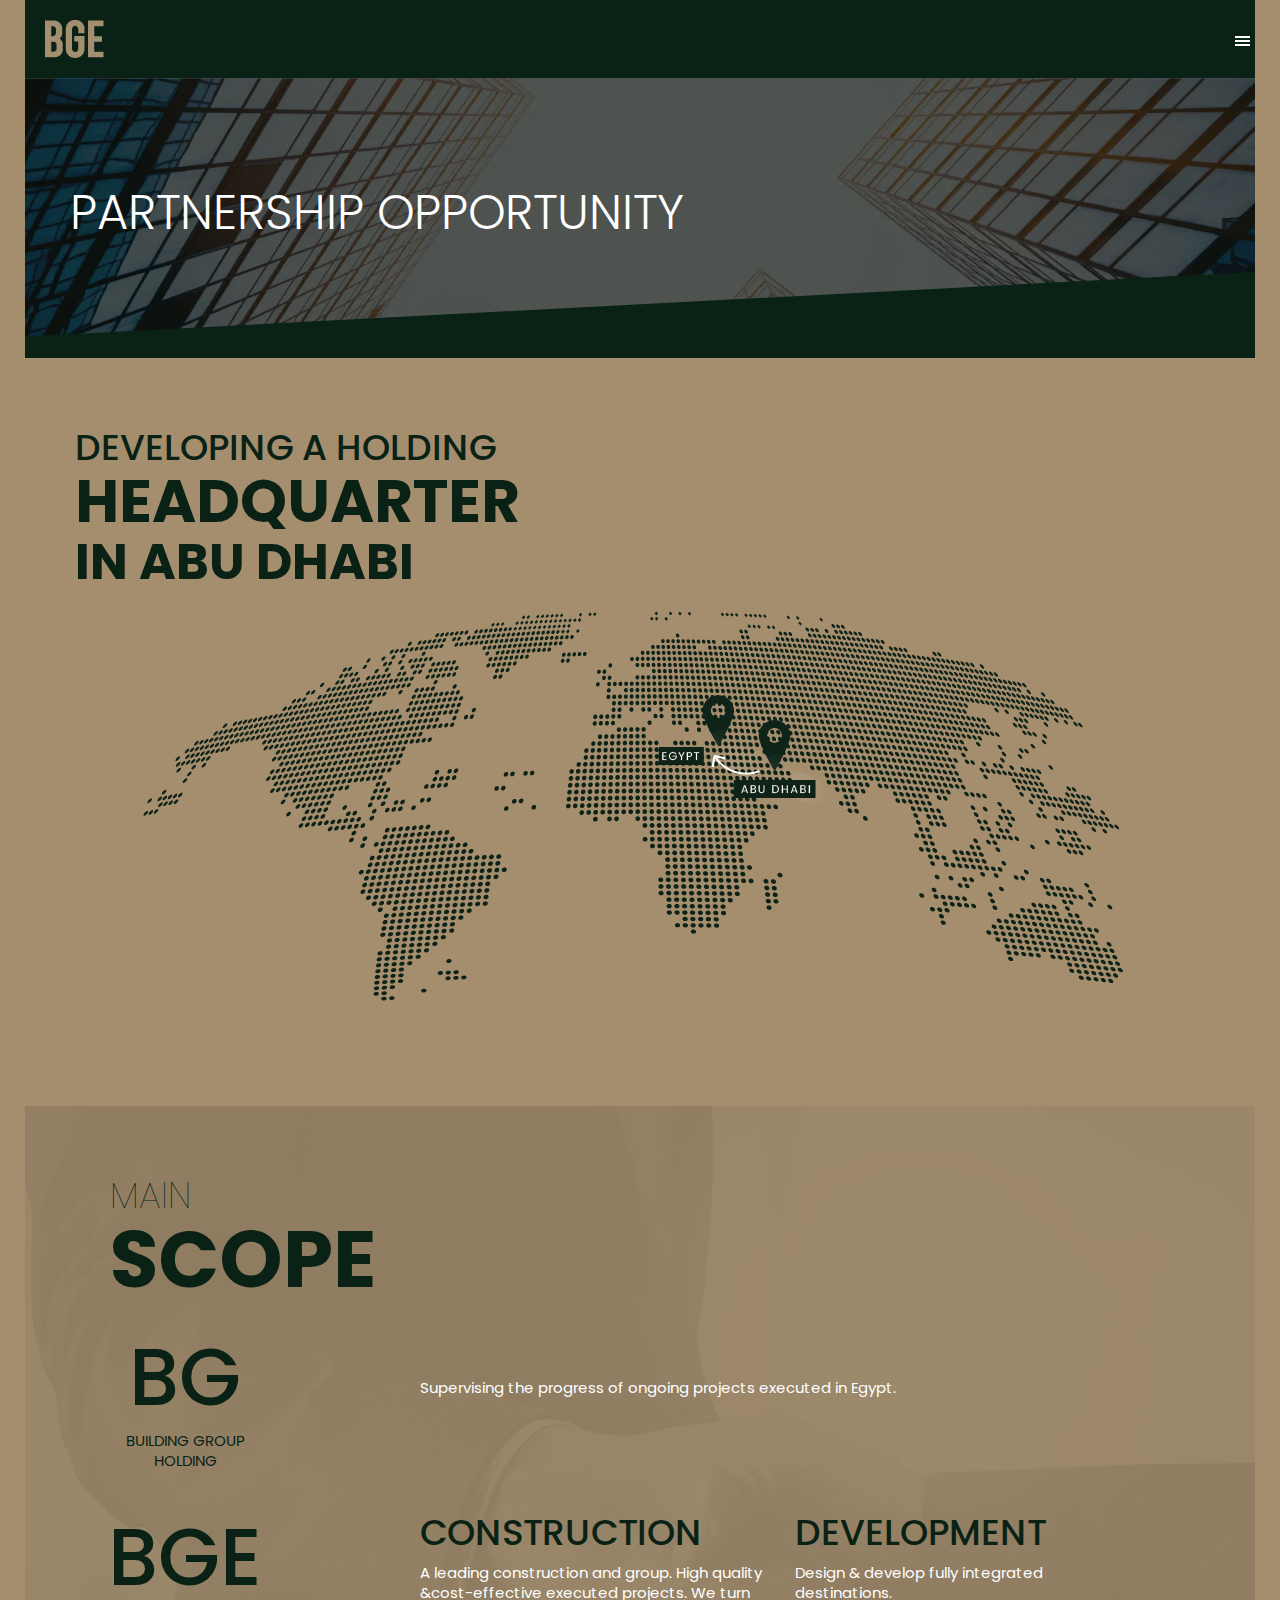
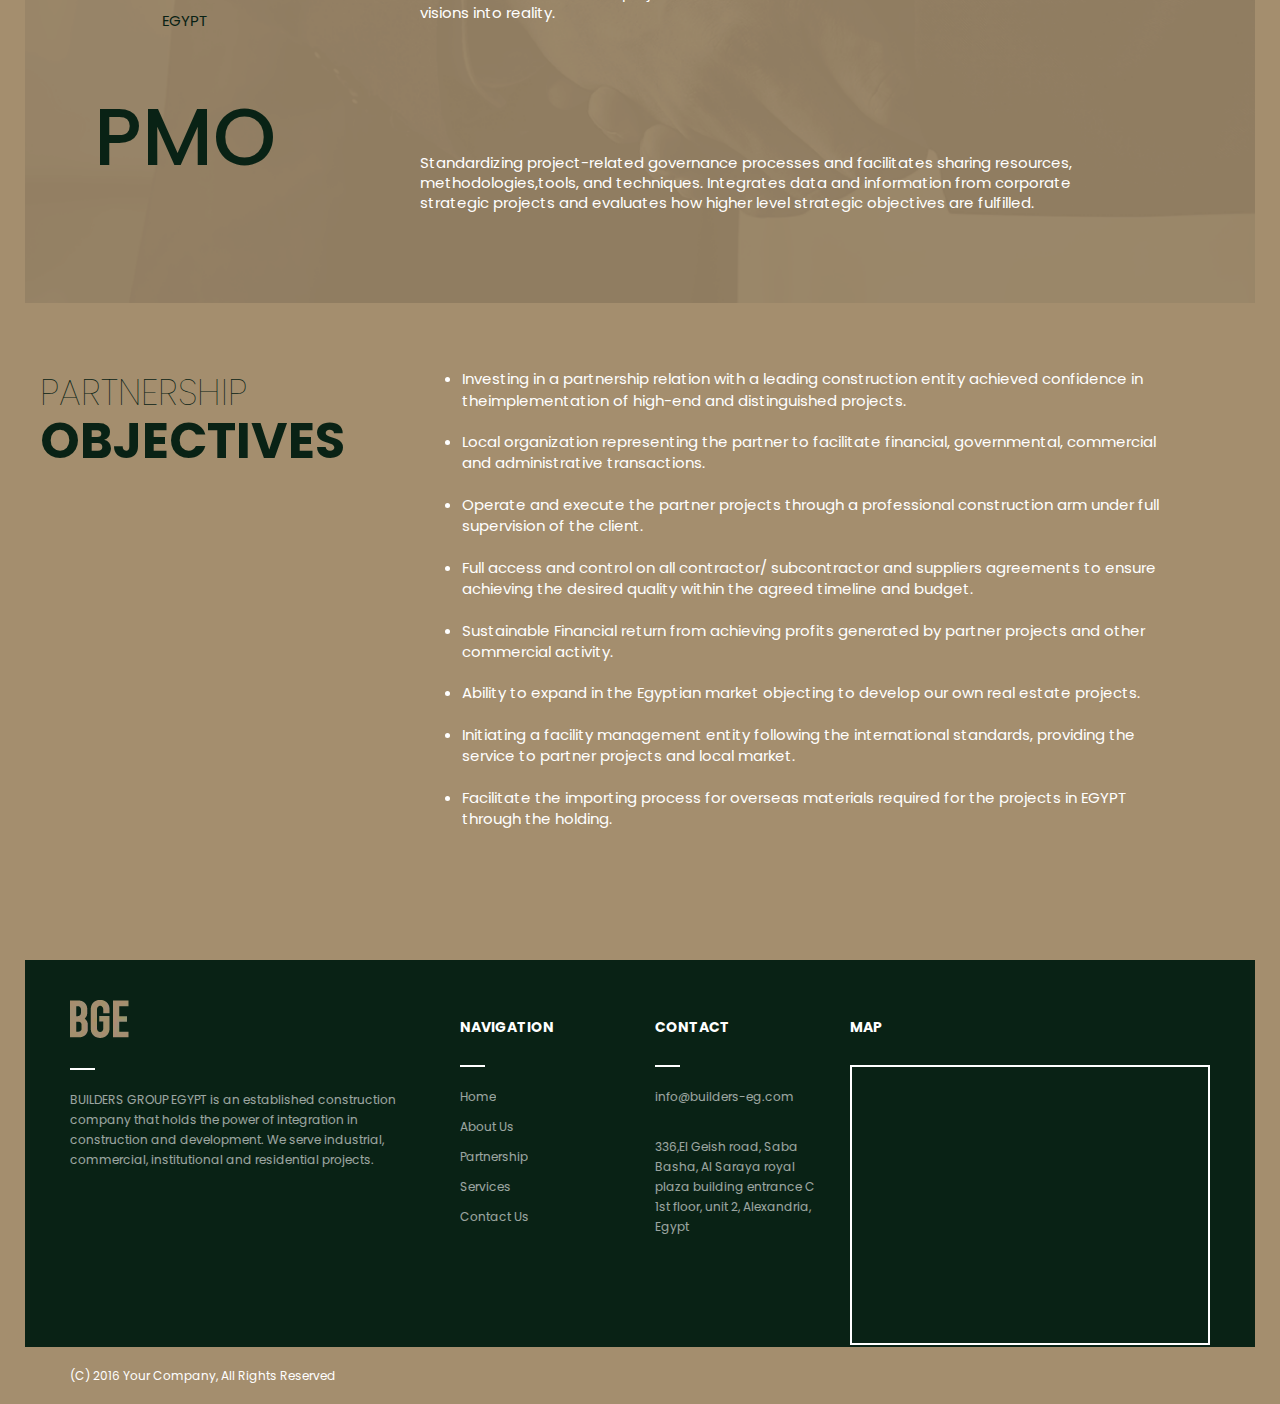
<file: our-works.html>
<!DOCTYPE html>

<html lang="en-US">
<head>
    <meta charset="UTF-8"/>
    <meta name="viewport" content="width=device-width, initial-scale=1.0">
    <meta name="author" content="ThemeStarz">

    <link href="assets/fonts/font-awesome.css" rel="stylesheet" type="text/css">
    <link href="assets/fonts/elegant-fonts.css" rel="stylesheet" type="text/css">
    <link href='https://fonts.googleapis.com/css?family=Roboto:100,400,300,700' rel='stylesheet' type='text/css'>
    <link rel="stylesheet" href="assets/bootstrap/css/bootstrap.css" type="text/css">
    <link rel="stylesheet" href="assets/css/owl.carousel.css" type="text/css">
    <link rel="stylesheet" href="assets/css/magnific-popup.css" type="text/css">
    <link rel="stylesheet" href="assets/css/style.css" type="text/css">

    <title>Archits</title>

</head>
<style>

    .map_title{
        margin-left: 50px;
        color: #092215;
    }
    .map_img {
        height: 457px;
        width: 1080px;
        margin: auto;
        /*margin-top: 150px;*/
        background-image: url("assets/img/partnership/map-01.png");
        /*background-color: #1b6d85;*/

    }

    .first_word {
        font-size: 20px;
        font-weight: lighter;
    }

    .second_word {
        font-size: 40px;
        font-weight: bold;
    }

    .info p {
        text-align: left;
    }

    .col1 {
        width: 270px;
        margin-left: 40px
    }

    .col1 .row {
        height: 180px
    }

    .col1 .row h1 {
        font-size: 80px;
        text-align: center;
        opacity: 1;
        color: #092215;
    }

    .col1 .row p {
        font-size: 15px;
        text-align: center;
        opacity: 1;
        color: #092215;
    }

    .col2 {
        width: 720px;
        margin-left: 100px;
        margin-right: 40px;
    }


    .col2 .row {
        height: 180px;
        padding-top: 65px;
    }

    .col2 .row h1 {
        color: #092215;

    }

    .col2 .row p {
        font-size: 15px;
        opacity: 1;

    }

    .main_title {
        margin-left: 100px;
        font-weight: lighter;
        color: #092215;
    }

    .main_title span {
        font-weight: bold;
        font-size: 80px;
    }

    .obj li {

        font-size: 15px;
        margin-bottom: 20px;
        padding-right: 70px;

    }
    .main_scope_img{
        background-image: url("assets/img/partnership/partnership-01.png");
        background-size: cover;
    }

</style>
<body>
<div class="outer-wrapper page-background-black subpage-detail">
    <div class="page-wrapper">
        <div class="navigation-off-canvas">
            <h2>Navigation</h2>
            <ul>
                <li><a href="index.html">Home</a></li>
                <li><a href="about-us.html">About Us</a></li>
                <li><a href="our-works.html">Partnership</a></li>
                <li><a href="services.html">Services</a></li>
                <li><a href="services.html">Projects</a></li>
                <li><a href="contact.html">Contact Us</a></li>
            </ul>
        </div>
        <!--end navigation-off-canvas-->
        <div id="page-header">
            <header>
                <div class="navigation" style="background-color: #092215">
                    <div class="left" style="margin-left: 20px">
                        <a href="index.html" class="brand"><img src="assets/img/logo/logo.webp" alt=""></a>
                    </div>
                    <!--end left-->
                    <div class="right">
                        <div class="nav-btn">
                            <figure></figure>
                            <figure></figure>
                            <figure></figure>
                        </div>
                    </div>
                    <!--end right-->
                </div>
                <!--end navigation-->
            </header>
            <!--end header-->
        </div>
        <!--end page-header-->
        <div id="page-content">
            <div class="header-background bg-transfer overlay bg-fixed ">
                <div class="container">
                    <div class="title">
                        <h1>PARTNERSHIP OPPORTUNITY</h1>
                    </div>
                </div>
                <img src="assets/img/slider/slider1.webp" alt="">
            </div>
            <!--end header-background-->
            <div class="block">
                <div class="row map_title">
                    <h1>DEVELOPING A HOLDING<br><span style="font-weight: bold ; font-size: 60px">HEADQUARTER<br></span>
                        <span style="font-weight:bold ; font-size: 50px ">IN ABU DHABI</span></h1>
                </div>
                <div class="row map_img">
                </div>
                <!--                <h1><span style="font-weight: lighter ; font-size: 35px">DEVELOPING A HOLDING</span><br>-->
                <!--                    HEADQUARTER<br>-->
                <!--                    IN ABU DHABI</h1>-->
            </div>
            <div class="block main_scope_img">
                <div class="row">
                    <h1 class="main_title">MAIN<br><span>SCOPE</span></h1>
                </div>
                <div class="row x">
                    <div class="col-md-2 col1">
                        <div class="row">
                            <h1>BG</h1>
                            <p>BUILDING GROUP<br>HOLDING</p>
                        </div>
                        <div class="row">
                            <h1>BGE</h1>
                            <p>EGYPT</p>
                        </div>
                        <div class="row">
                            <h1>PMO</h1>
                        </div>
                    </div>
                    <div class="col-md-10 col2">
                        <div class="row">
                            <p>Supervising the progress of ongoing projects
                                executed in Egypt.</p>
                        </div>
                        <div class="row" style="padding-top: 0">
                            <div class="col-md-6" style="padding-left: 0 ">
                                <h1>CONSTRUCTION</h1>
                                <p>A leading construction and group.
                                    High quality &cost-effective executed
                                    projects. We turn visions into reality.</p>
                            </div>
                            <div class="col-md-6">
                                <h1>DEVELOPMENT</h1>
                                <p>Design & develop fully integrated
                                    destinations.</p>
                            </div>
                        </div>
                        <div class="row ">
                            <p style="margin-top: 15px ; font-size: 15px">Standardizing project-related governance
                                processes and facilitates sharing
                                resources, methodologies,tools, and techniques. Integrates data and information
                                from corporate strategic projects and evaluates how higher level strategic objectives
                                are fulfilled.</p>
                        </div>
                    </div>
                </div>
<!--                <div class="bg black opacity-10">-->
<!--                    <div class="image opacity-60 bg-transfer bg-fixed"></div>-->
<!--                </div>-->
            </div>

            <div class="block">
                <div class="col-md-4">
                    <h1 style="color: #092215 ; font-weight: lighter">PARTNERSHIP<br>
                        <span style="font-weight: bold ; font-size: 50px">OBJECTIVES</span></h1>
                </div>
                <div class="col-md-8 obj">
                    <ul>
                        <li>
                            Investing in a partnership relation with a leading construction entity achieved confidence
                            in theimplementation of high-end and distinguished projects.
                        </li>
                        <li>Local organization representing the partner to facilitate financial, governmental,
                            commercial and administrative transactions.
                        </li>
                        <li>Operate and execute the partner projects through a professional construction arm
                            under full supervision of the client.
                        </li>
                        <li>Full access and control on all contractor/ subcontractor and suppliers agreements
                            to ensure achieving the desired quality within the agreed timeline and budget.
                        </li>
                        <li>Sustainable Financial return from achieving profits generated by partner projects
                            and other commercial activity.
                        </li>
                        <li>Ability to expand in the Egyptian market objecting to develop our own real estate
                            projects.
                        </li>
                        <li>Initiating a facility management entity following the international standards, providing
                            the service to partner projects and local market.
                        </li>
                        <li>Facilitate the importing process for overseas materials required for the projects in
                            EGYPT through the holding.
                        </li>
                    </ul>


                </div>
            </div>
        </div>
        <!--end page-content-->

        <footer id="page-footer">
            <div class="footer-wrapper">
                <div class="container">
                    <div class="row">
                        <div class="col-md-4 col-sm-3">
                            <a href="index.html" class="logo"><img src="assets/img/logo/logo.webp" alt=""></a>
                            <div class="separator"></div>
                            <p>BUILDERS GROUP EGYPT is an established construction company that
                                holds the power of integration in construction and development. We serve
                                industrial, commercial, institutional and residential projects.</p>
                        </div>
                        <div class="col-md-2 col-sm-2">
                            <h3>Navigation</h3>
                            <div class="separator"></div>
                            <ul class="list-unstyled">


                                <li><a href="index.html"><p>Home</p></a></li>
                                <li><a href="about-us.html"><p>About Us</p></a></li>
                                <li><a href="our-works.html"><p>Partnership</p></a></li>
                                <li><a href="services.html"><p>Services</p></a></li>
                                <li><a href="contact.html"><p>Contact Us</p></a></li>
                            </ul>
                        </div>
                        <div class="col-md-2 col-sm-3">
                            <h3>Contact</h3>
                            <div class="separator"></div>
                            <address>
                                <p>info@builders-eg.com</p>
                                <br>
                                <p>336,El Geish road, Saba Basha,
                                    Al Saraya royal plaza building entrance C
                                    1st floor, unit 2,
                                    Alexandria, Egypt</p><br><br>
                            </address>
                        </div>
                        <div class="col-md-4 col-sm-4">
                            <h3>Map</h3>
                            <div class="map-wrapper">
                                <div id="map"></div>
                            </div>
                        </div>
                    </div>
                </div>

            </div>
            <div class="copyright">
                <div class="container">
                    (C) 2016 Your Company, All Rights Reserved
                </div>
            </div>
        </footer>
        <!--end page-footer-->

    </div>
    <!--end page-wrapper-->
</div>
<!--end outer-wrapper-->
<script type="text/javascript" src="assets/js/jquery-2.2.1.min.js"></script>
<script type="text/javascript" src="assets/js/jquery-migrate-1.2.1.min.js"></script>
<script type="text/javascript" src="http://maps.google.com/maps/api/js"></script>
<script type="text/javascript" src="assets/bootstrap/js/bootstrap.min.js"></script>
<script type="text/javascript" src="assets/js/jquery.validate.min.js"></script>
<script type="text/javascript" src="assets/js/owl.carousel.min.js"></script>
<script type="text/javascript" src="assets/js/waypoints.min.js"></script>
<script type="text/javascript" src="assets/js/scrollReveal.min.js"></script>
<script type="text/javascript" src="assets/js/jquery.fitvids.js"></script>
<script type="text/javascript" src="assets/js/jquery.magnific-popup.min.js"></script>

<script type="text/javascript" src="assets/js/custom.js"></script>

<script type="text/javascript">
    google.maps.event.addDomListener(window, 'load', simpleMap());
</script>


<!--[if lte IE 9]>
<script src="assets/js/ie.js"></script>
<![endif]-->
</body>
</file>
<file: assets/fonts/elegant-fonts.css>
@font-face {
	font-family: 'ElegantIcons';
	src:url('fonts/ElegantIcons.eot');
	src:url('fonts/ElegantIcons.eot?#iefix') format('embedded-opentype'),
		url('fonts/ElegantIcons.woff') format('woff'),
		url('fonts/ElegantIcons.ttf') format('truetype'),
		url('fonts/ElegantIcons.svg#ElegantIcons') format('svg');
	font-weight: normal;
	font-style: normal;
}

/* Use the following CSS code if you want to use data attributes for inserting your icons */
[data-icon]:before {
	font-family: 'ElegantIcons';
	content: attr(data-icon);
	speak: none;
	font-weight: normal;
	font-variant: normal;
	text-transform: none;
	line-height: 1;
	-webkit-font-smoothing: antialiased;
	-moz-osx-font-smoothing: grayscale;
}

/* Use the following CSS code if you want to have a class per icon */
/*
Instead of a list of all class selectors,
you can use the generic selector below, but it's slower:
[class*="your-class-prefix"] {
*/
.arrow_up, .arrow_down, .arrow_left, .arrow_right, .arrow_left-up, .arrow_right-up, .arrow_right-down, .arrow_left-down, .arrow-up-down, .arrow_up-down_alt, .arrow_left-right_alt, .arrow_left-right, .arrow_expand_alt2, .arrow_expand_alt, .arrow_condense, .arrow_expand, .arrow_move, .arrow_carrot-up, .arrow_carrot-down, .arrow_carrot-left, .arrow_carrot-right, .arrow_carrot-2up, .arrow_carrot-2down, .arrow_carrot-2left, .arrow_carrot-2right, .arrow_carrot-up_alt2, .arrow_carrot-down_alt2, .arrow_carrot-left_alt2, .arrow_carrot-right_alt2, .arrow_carrot-2up_alt2, .arrow_carrot-2down_alt2, .arrow_carrot-2left_alt2, .arrow_carrot-2right_alt2, .arrow_triangle-up, .arrow_triangle-down, .arrow_triangle-left, .arrow_triangle-right, .arrow_triangle-up_alt2, .arrow_triangle-down_alt2, .arrow_triangle-left_alt2, .arrow_triangle-right_alt2, .arrow_back, .icon_minus-06, .icon_plus, .icon_close, .icon_check, .icon_minus_alt2, .icon_plus_alt2, .icon_close_alt2, .icon_check_alt2, .icon_zoom-out_alt, .icon_zoom-in_alt, .icon_search, .icon_box-empty, .icon_box-selected, .icon_minus-box, .icon_plus-box, .icon_box-checked, .icon_circle-empty, .icon_circle-slelected, .icon_stop_alt2, .icon_stop, .icon_pause_alt2, .icon_pause, .icon_menu, .icon_menu-square_alt2, .icon_menu-circle_alt2, .icon_ul, .icon_ol, .icon_adjust-horiz, .icon_adjust-vert, .icon_document_alt, .icon_documents_alt, .icon_pencil, .icon_pencil-edit_alt, .icon_pencil-edit, .icon_folder-alt, .icon_folder-open_alt, .icon_folder-add_alt, .icon_info_alt, .icon_error-oct_alt, .icon_error-circle_alt, .icon_error-triangle_alt, .icon_question_alt2, .icon_question, .icon_comment_alt, .icon_chat_alt, .icon_vol-mute_alt, .icon_volume-low_alt, .icon_volume-high_alt, .icon_quotations, .icon_quotations_alt2, .icon_clock_alt, .icon_lock_alt, .icon_lock-open_alt, .icon_key_alt, .icon_cloud_alt, .icon_cloud-upload_alt, .icon_cloud-download_alt, .icon_image, .icon_images, .icon_lightbulb_alt, .icon_gift_alt, .icon_house_alt, .icon_genius, .icon_mobile, .icon_tablet, .icon_laptop, .icon_desktop, .icon_camera_alt, .icon_mail_alt, .icon_cone_alt, .icon_ribbon_alt, .icon_bag_alt, .icon_creditcard, .icon_cart_alt, .icon_paperclip, .icon_tag_alt, .icon_tags_alt, .icon_trash_alt, .icon_cursor_alt, .icon_mic_alt, .icon_compass_alt, .icon_pin_alt, .icon_pushpin_alt, .icon_map_alt, .icon_drawer_alt, .icon_toolbox_alt, .icon_book_alt, .icon_calendar, .icon_film, .icon_table, .icon_contacts_alt, .icon_headphones, .icon_lifesaver, .icon_piechart, .icon_refresh, .icon_link_alt, .icon_link, .icon_loading, .icon_blocked, .icon_archive_alt, .icon_heart_alt, .icon_star_alt, .icon_star-half_alt, .icon_star, .icon_star-half, .icon_tools, .icon_tool, .icon_cog, .icon_cogs, .arrow_up_alt, .arrow_down_alt, .arrow_left_alt, .arrow_right_alt, .arrow_left-up_alt, .arrow_right-up_alt, .arrow_right-down_alt, .arrow_left-down_alt, .arrow_condense_alt, .arrow_expand_alt3, .arrow_carrot_up_alt, .arrow_carrot-down_alt, .arrow_carrot-left_alt, .arrow_carrot-right_alt, .arrow_carrot-2up_alt, .arrow_carrot-2dwnn_alt, .arrow_carrot-2left_alt, .arrow_carrot-2right_alt, .arrow_triangle-up_alt, .arrow_triangle-down_alt, .arrow_triangle-left_alt, .arrow_triangle-right_alt, .icon_minus_alt, .icon_plus_alt, .icon_close_alt, .icon_check_alt, .icon_zoom-out, .icon_zoom-in, .icon_stop_alt, .icon_menu-square_alt, .icon_menu-circle_alt, .icon_document, .icon_documents, .icon_pencil_alt, .icon_folder, .icon_folder-open, .icon_folder-add, .icon_folder_upload, .icon_folder_download, .icon_info, .icon_error-circle, .icon_error-oct, .icon_error-triangle, .icon_question_alt, .icon_comment, .icon_chat, .icon_vol-mute, .icon_volume-low, .icon_volume-high, .icon_quotations_alt, .icon_clock, .icon_lock, .icon_lock-open, .icon_key, .icon_cloud, .icon_cloud-upload, .icon_cloud-download, .icon_lightbulb, .icon_gift, .icon_house, .icon_camera, .icon_mail, .icon_cone, .icon_ribbon, .icon_bag, .icon_cart, .icon_tag, .icon_tags, .icon_trash, .icon_cursor, .icon_mic, .icon_compass, .icon_pin, .icon_pushpin, .icon_map, .icon_drawer, .icon_toolbox, .icon_book, .icon_contacts, .icon_archive, .icon_heart, .icon_profile, .icon_group, .icon_grid-2x2, .icon_grid-3x3, .icon_music, .icon_pause_alt, .icon_phone, .icon_upload, .icon_download, .social_facebook, .social_twitter, .social_pinterest, .social_googleplus, .social_tumblr, .social_tumbleupon, .social_wordpress, .social_instagram, .social_dribbble, .social_vimeo, .social_linkedin, .social_rss, .social_deviantart, .social_share, .social_myspace, .social_skype, .social_youtube, .social_picassa, .social_googledrive, .social_flickr, .social_blogger, .social_spotify, .social_delicious, .social_facebook_circle, .social_twitter_circle, .social_pinterest_circle, .social_googleplus_circle, .social_tumblr_circle, .social_stumbleupon_circle, .social_wordpress_circle, .social_instagram_circle, .social_dribbble_circle, .social_vimeo_circle, .social_linkedin_circle, .social_rss_circle, .social_deviantart_circle, .social_share_circle, .social_myspace_circle, .social_skype_circle, .social_youtube_circle, .social_picassa_circle, .social_googledrive_alt2, .social_flickr_circle, .social_blogger_circle, .social_spotify_circle, .social_delicious_circle, .social_facebook_square, .social_twitter_square, .social_pinterest_square, .social_googleplus_square, .social_tumblr_square, .social_stumbleupon_square, .social_wordpress_square, .social_instagram_square, .social_dribbble_square, .social_vimeo_square, .social_linkedin_square, .social_rss_square, .social_deviantart_square, .social_share_square, .social_myspace_square, .social_skype_square, .social_youtube_square, .social_picassa_square, .social_googledrive_square, .social_flickr_square, .social_blogger_square, .social_spotify_square, .social_delicious_square, .icon_printer, .icon_calulator, .icon_building, .icon_floppy, .icon_drive, .icon_search-2, .icon_id, .icon_id-2, .icon_puzzle, .icon_like, .icon_dislike, .icon_mug, .icon_currency, .icon_wallet, .icon_pens, .icon_easel, .icon_flowchart, .icon_datareport, .icon_briefcase, .icon_shield, .icon_percent, .icon_globe, .icon_globe-2, .icon_target, .icon_hourglass, .icon_balance, .icon_rook, .icon_printer-alt, .icon_calculator_alt, .icon_building_alt, .icon_floppy_alt, .icon_drive_alt, .icon_search_alt, .icon_id_alt, .icon_id-2_alt, .icon_puzzle_alt, .icon_like_alt, .icon_dislike_alt, .icon_mug_alt, .icon_currency_alt, .icon_wallet_alt, .icon_pens_alt, .icon_easel_alt, .icon_flowchart_alt, .icon_datareport_alt, .icon_briefcase_alt, .icon_shield_alt, .icon_percent_alt, .icon_globe_alt, .icon_clipboard {
	font-family: 'ElegantIcons';
	speak: none;
	font-style: normal;
	font-weight: normal;
	font-variant: normal;
	text-transform: none;
	line-height: 1;
	-webkit-font-smoothing: antialiased;
}
.arrow_up:before {
	content: "\21";
}
.arrow_down:before {
	content: "\22";
}
.arrow_left:before {
	content: "\23";
}
.arrow_right:before {
	content: "\24";
}
.arrow_left-up:before {
	content: "\25";
}
.arrow_right-up:before {
	content: "\26";
}
.arrow_right-down:before {
	content: "\27";
}
.arrow_left-down:before {
	content: "\28";
}
.arrow-up-down:before {
	content: "\29";
}
.arrow_up-down_alt:before {
	content: "\2a";
}
.arrow_left-right_alt:before {
	content: "\2b";
}
.arrow_left-right:before {
	content: "\2c";
}
.arrow_expand_alt2:before {
	content: "\2d";
}
.arrow_expand_alt:before {
	content: "\2e";
}
.arrow_condense:before {
	content: "\2f";
}
.arrow_expand:before {
	content: "\30";
}
.arrow_move:before {
	content: "\31";
}
.arrow_carrot-up:before {
	content: "\32";
}
.arrow_carrot-down:before {
	content: "\33";
}
.arrow_carrot-left:before {
	content: "\34";
}
.arrow_carrot-right:before {
	content: "\35";
}
.arrow_carrot-2up:before {
	content: "\36";
}
.arrow_carrot-2down:before {
	content: "\37";
}
.arrow_carrot-2left:before {
	content: "\38";
}
.arrow_carrot-2right:before {
	content: "\39";
}
.arrow_carrot-up_alt2:before {
	content: "\3a";
}
.arrow_carrot-down_alt2:before {
	content: "\3b";
}
.arrow_carrot-left_alt2:before {
	content: "\3c";
}
.arrow_carrot-right_alt2:before {
	content: "\3d";
}
.arrow_carrot-2up_alt2:before {
	content: "\3e";
}
.arrow_carrot-2down_alt2:before {
	content: "\3f";
}
.arrow_carrot-2left_alt2:before {
	content: "\40";
}
.arrow_carrot-2right_alt2:before {
	content: "\41";
}
.arrow_triangle-up:before {
	content: "\42";
}
.arrow_triangle-down:before {
	content: "\43";
}
.arrow_triangle-left:before {
	content: "\44";
}
.arrow_triangle-right:before {
	content: "\45";
}
.arrow_triangle-up_alt2:before {
	content: "\46";
}
.arrow_triangle-down_alt2:before {
	content: "\47";
}
.arrow_triangle-left_alt2:before {
	content: "\48";
}
.arrow_triangle-right_alt2:before {
	content: "\49";
}
.arrow_back:before {
	content: "\4a";
}
.icon_minus-06:before {
	content: "\4b";
}
.icon_plus:before {
	content: "\4c";
}
.icon_close:before {
	content: "\4d";
}
.icon_check:before {
	content: "\4e";
}
.icon_minus_alt2:before {
	content: "\4f";
}
.icon_plus_alt2:before {
	content: "\50";
}
.icon_close_alt2:before {
	content: "\51";
}
.icon_check_alt2:before {
	content: "\52";
}
.icon_zoom-out_alt:before {
	content: "\53";
}
.icon_zoom-in_alt:before {
	content: "\54";
}
.icon_search:before {
	content: "\55";
}
.icon_box-empty:before {
	content: "\56";
}
.icon_box-selected:before {
	content: "\57";
}
.icon_minus-box:before {
	content: "\58";
}
.icon_plus-box:before {
	content: "\59";
}
.icon_box-checked:before {
	content: "\5a";
}
.icon_circle-empty:before {
	content: "\5b";
}
.icon_circle-slelected:before {
	content: "\5c";
}
.icon_stop_alt2:before {
	content: "\5d";
}
.icon_stop:before {
	content: "\5e";
}
.icon_pause_alt2:before {
	content: "\5f";
}
.icon_pause:before {
	content: "\60";
}
.icon_menu:before {
	content: "\61";
}
.icon_menu-square_alt2:before {
	content: "\62";
}
.icon_menu-circle_alt2:before {
	content: "\63";
}
.icon_ul:before {
	content: "\64";
}
.icon_ol:before {
	content: "\65";
}
.icon_adjust-horiz:before {
	content: "\66";
}
.icon_adjust-vert:before {
	content: "\67";
}
.icon_document_alt:before {
	content: "\68";
}
.icon_documents_alt:before {
	content: "\69";
}
.icon_pencil:before {
	content: "\6a";
}
.icon_pencil-edit_alt:before {
	content: "\6b";
}
.icon_pencil-edit:before {
	content: "\6c";
}
.icon_folder-alt:before {
	content: "\6d";
}
.icon_folder-open_alt:before {
	content: "\6e";
}
.icon_folder-add_alt:before {
	content: "\6f";
}
.icon_info_alt:before {
	content: "\70";
}
.icon_error-oct_alt:before {
	content: "\71";
}
.icon_error-circle_alt:before {
	content: "\72";
}
.icon_error-triangle_alt:before {
	content: "\73";
}
.icon_question_alt2:before {
	content: "\74";
}
.icon_question:before {
	content: "\75";
}
.icon_comment_alt:before {
	content: "\76";
}
.icon_chat_alt:before {
	content: "\77";
}
.icon_vol-mute_alt:before {
	content: "\78";
}
.icon_volume-low_alt:before {
	content: "\79";
}
.icon_volume-high_alt:before {
	content: "\7a";
}
.icon_quotations:before {
	content: "\7b";
}
.icon_quotations_alt2:before {
	content: "\7c";
}
.icon_clock_alt:before {
	content: "\7d";
}
.icon_lock_alt:before {
	content: "\7e";
}
.icon_lock-open_alt:before {
	content: "\e000";
}
.icon_key_alt:before {
	content: "\e001";
}
.icon_cloud_alt:before {
	content: "\e002";
}
.icon_cloud-upload_alt:before {
	content: "\e003";
}
.icon_cloud-download_alt:before {
	content: "\e004";
}
.icon_image:before {
	content: "\e005";
}
.icon_images:before {
	content: "\e006";
}
.icon_lightbulb_alt:before {
	content: "\e007";
}
.icon_gift_alt:before {
	content: "\e008";
}
.icon_house_alt:before {
	content: "\e009";
}
.icon_genius:before {
	content: "\e00a";
}
.icon_mobile:before {
	content: "\e00b";
}
.icon_tablet:before {
	content: "\e00c";
}
.icon_laptop:before {
	content: "\e00d";
}
.icon_desktop:before {
	content: "\e00e";
}
.icon_camera_alt:before {
	content: "\e00f";
}
.icon_mail_alt:before {
	content: "\e010";
}
.icon_cone_alt:before {
	content: "\e011";
}
.icon_ribbon_alt:before {
	content: "\e012";
}
.icon_bag_alt:before {
	content: "\e013";
}
.icon_creditcard:before {
	content: "\e014";
}
.icon_cart_alt:before {
	content: "\e015";
}
.icon_paperclip:before {
	content: "\e016";
}
.icon_tag_alt:before {
	content: "\e017";
}
.icon_tags_alt:before {
	content: "\e018";
}
.icon_trash_alt:before {
	content: "\e019";
}
.icon_cursor_alt:before {
	content: "\e01a";
}
.icon_mic_alt:before {
	content: "\e01b";
}
.icon_compass_alt:before {
	content: "\e01c";
}
.icon_pin_alt:before {
	content: "\e01d";
}
.icon_pushpin_alt:before {
	content: "\e01e";
}
.icon_map_alt:before {
	content: "\e01f";
}
.icon_drawer_alt:before {
	content: "\e020";
}
.icon_toolbox_alt:before {
	content: "\e021";
}
.icon_book_alt:before {
	content: "\e022";
}
.icon_calendar:before {
	content: "\e023";
}
.icon_film:before {
	content: "\e024";
}
.icon_table:before {
	content: "\e025";
}
.icon_contacts_alt:before {
	content: "\e026";
}
.icon_headphones:before {
	content: "\e027";
}
.icon_lifesaver:before {
	content: "\e028";
}
.icon_piechart:before {
	content: "\e029";
}
.icon_refresh:before {
	content: "\e02a";
}
.icon_link_alt:before {
	content: "\e02b";
}
.icon_link:before {
	content: "\e02c";
}
.icon_loading:before {
	content: "\e02d";
}
.icon_blocked:before {
	content: "\e02e";
}
.icon_archive_alt:before {
	content: "\e02f";
}
.icon_heart_alt:before {
	content: "\e030";
}
.icon_star_alt:before {
	content: "\e031";
}
.icon_star-half_alt:before {
	content: "\e032";
}
.icon_star:before {
	content: "\e033";
}
.icon_star-half:before {
	content: "\e034";
}
.icon_tools:before {
	content: "\e035";
}
.icon_tool:before {
	content: "\e036";
}
.icon_cog:before {
	content: "\e037";
}
.icon_cogs:before {
	content: "\e038";
}
.arrow_up_alt:before {
	content: "\e039";
}
.arrow_down_alt:before {
	content: "\e03a";
}
.arrow_left_alt:before {
	content: "\e03b";
}
.arrow_right_alt:before {
	content: "\e03c";
}
.arrow_left-up_alt:before {
	content: "\e03d";
}
.arrow_right-up_alt:before {
	content: "\e03e";
}
.arrow_right-down_alt:before {
	content: "\e03f";
}
.arrow_left-down_alt:before {
	content: "\e040";
}
.arrow_condense_alt:before {
	content: "\e041";
}
.arrow_expand_alt3:before {
	content: "\e042";
}
.arrow_carrot_up_alt:before {
	content: "\e043";
}
.arrow_carrot-down_alt:before {
	content: "\e044";
}
.arrow_carrot-left_alt:before {
	content: "\e045";
}
.arrow_carrot-right_alt:before {
	content: "\e046";
}
.arrow_carrot-2up_alt:before {
	content: "\e047";
}
.arrow_carrot-2dwnn_alt:before {
	content: "\e048";
}
.arrow_carrot-2left_alt:before {
	content: "\e049";
}
.arrow_carrot-2right_alt:before {
	content: "\e04a";
}
.arrow_triangle-up_alt:before {
	content: "\e04b";
}
.arrow_triangle-down_alt:before {
	content: "\e04c";
}
.arrow_triangle-left_alt:before {
	content: "\e04d";
}
.arrow_triangle-right_alt:before {
	content: "\e04e";
}
.icon_minus_alt:before {
	content: "\e04f";
}
.icon_plus_alt:before {
	content: "\e050";
}
.icon_close_alt:before {
	content: "\e051";
}
.icon_check_alt:before {
	content: "\e052";
}
.icon_zoom-out:before {
	content: "\e053";
}
.icon_zoom-in:before {
	content: "\e054";
}
.icon_stop_alt:before {
	content: "\e055";
}
.icon_menu-square_alt:before {
	content: "\e056";
}
.icon_menu-circle_alt:before {
	content: "\e057";
}
.icon_document:before {
	content: "\e058";
}
.icon_documents:before {
	content: "\e059";
}
.icon_pencil_alt:before {
	content: "\e05a";
}
.icon_folder:before {
	content: "\e05b";
}
.icon_folder-open:before {
	content: "\e05c";
}
.icon_folder-add:before {
	content: "\e05d";
}
.icon_folder_upload:before {
	content: "\e05e";
}
.icon_folder_download:before {
	content: "\e05f";
}
.icon_info:before {
	content: "\e060";
}
.icon_error-circle:before {
	content: "\e061";
}
.icon_error-oct:before {
	content: "\e062";
}
.icon_error-triangle:before {
	content: "\e063";
}
.icon_question_alt:before {
	content: "\e064";
}
.icon_comment:before {
	content: "\e065";
}
.icon_chat:before {
	content: "\e066";
}
.icon_vol-mute:before {
	content: "\e067";
}
.icon_volume-low:before {
	content: "\e068";
}
.icon_volume-high:before {
	content: "\e069";
}
.icon_quotations_alt:before {
	content: "\e06a";
}
.icon_clock:before {
	content: "\e06b";
}
.icon_lock:before {
	content: "\e06c";
}
.icon_lock-open:before {
	content: "\e06d";
}
.icon_key:before {
	content: "\e06e";
}
.icon_cloud:before {
	content: "\e06f";
}
.icon_cloud-upload:before {
	content: "\e070";
}
.icon_cloud-download:before {
	content: "\e071";
}
.icon_lightbulb:before {
	content: "\e072";
}
.icon_gift:before {
	content: "\e073";
}
.icon_house:before {
	content: "\e074";
}
.icon_camera:before {
	content: "\e075";
}
.icon_mail:before {
	content: "\e076";
}
.icon_cone:before {
	content: "\e077";
}
.icon_ribbon:before {
	content: "\e078";
}
.icon_bag:before {
	content: "\e079";
}
.icon_cart:before {
	content: "\e07a";
}
.icon_tag:before {
	content: "\e07b";
}
.icon_tags:before {
	content: "\e07c";
}
.icon_trash:before {
	content: "\e07d";
}
.icon_cursor:before {
	content: "\e07e";
}
.icon_mic:before {
	content: "\e07f";
}
.icon_compass:before {
	content: "\e080";
}
.icon_pin:before {
	content: "\e081";
}
.icon_pushpin:before {
	content: "\e082";
}
.icon_map:before {
	content: "\e083";
}
.icon_drawer:before {
	content: "\e084";
}
.icon_toolbox:before {
	content: "\e085";
}
.icon_book:before {
	content: "\e086";
}
.icon_contacts:before {
	content: "\e087";
}
.icon_archive:before {
	content: "\e088";
}
.icon_heart:before {
	content: "\e089";
}
.icon_profile:before {
	content: "\e08a";
}
.icon_group:before {
	content: "\e08b";
}
.icon_grid-2x2:before {
	content: "\e08c";
}
.icon_grid-3x3:before {
	content: "\e08d";
}
.icon_music:before {
	content: "\e08e";
}
.icon_pause_alt:before {
	content: "\e08f";
}
.icon_phone:before {
	content: "\e090";
}
.icon_upload:before {
	content: "\e091";
}
.icon_download:before {
	content: "\e092";
}
.social_facebook:before {
	content: "\e093";
}
.social_twitter:before {
	content: "\e094";
}
.social_pinterest:before {
	content: "\e095";
}
.social_googleplus:before {
	content: "\e096";
}
.social_tumblr:before {
	content: "\e097";
}
.social_tumbleupon:before {
	content: "\e098";
}
.social_wordpress:before {
	content: "\e099";
}
.social_instagram:before {
	content: "\e09a";
}
.social_dribbble:before {
	content: "\e09b";
}
.social_vimeo:before {
	content: "\e09c";
}
.social_linkedin:before {
	content: "\e09d";
}
.social_rss:before {
	content: "\e09e";
}
.social_deviantart:before {
	content: "\e09f";
}
.social_share:before {
	content: "\e0a0";
}
.social_myspace:before {
	content: "\e0a1";
}
.social_skype:before {
	content: "\e0a2";
}
.social_youtube:before {
	content: "\e0a3";
}
.social_picassa:before {
	content: "\e0a4";
}
.social_googledrive:before {
	content: "\e0a5";
}
.social_flickr:before {
	content: "\e0a6";
}
.social_blogger:before {
	content: "\e0a7";
}
.social_spotify:before {
	content: "\e0a8";
}
.social_delicious:before {
	content: "\e0a9";
}
.social_facebook_circle:before {
	content: "\e0aa";
}
.social_twitter_circle:before {
	content: "\e0ab";
}
.social_pinterest_circle:before {
	content: "\e0ac";
}
.social_googleplus_circle:before {
	content: "\e0ad";
}
.social_tumblr_circle:before {
	content: "\e0ae";
}
.social_stumbleupon_circle:before {
	content: "\e0af";
}
.social_wordpress_circle:before {
	content: "\e0b0";
}
.social_instagram_circle:before {
	content: "\e0b1";
}
.social_dribbble_circle:before {
	content: "\e0b2";
}
.social_vimeo_circle:before {
	content: "\e0b3";
}
.social_linkedin_circle:before {
	content: "\e0b4";
}
.social_rss_circle:before {
	content: "\e0b5";
}
.social_deviantart_circle:before {
	content: "\e0b6";
}
.social_share_circle:before {
	content: "\e0b7";
}
.social_myspace_circle:before {
	content: "\e0b8";
}
.social_skype_circle:before {
	content: "\e0b9";
}
.social_youtube_circle:before {
	content: "\e0ba";
}
.social_picassa_circle:before {
	content: "\e0bb";
}
.social_googledrive_alt2:before {
	content: "\e0bc";
}
.social_flickr_circle:before {
	content: "\e0bd";
}
.social_blogger_circle:before {
	content: "\e0be";
}
.social_spotify_circle:before {
	content: "\e0bf";
}
.social_delicious_circle:before {
	content: "\e0c0";
}
.social_facebook_square:before {
	content: "\e0c1";
}
.social_twitter_square:before {
	content: "\e0c2";
}
.social_pinterest_square:before {
	content: "\e0c3";
}
.social_googleplus_square:before {
	content: "\e0c4";
}
.social_tumblr_square:before {
	content: "\e0c5";
}
.social_stumbleupon_square:before {
	content: "\e0c6";
}
.social_wordpress_square:before {
	content: "\e0c7";
}
.social_instagram_square:before {
	content: "\e0c8";
}
.social_dribbble_square:before {
	content: "\e0c9";
}
.social_vimeo_square:before {
	content: "\e0ca";
}
.social_linkedin_square:before {
	content: "\e0cb";
}
.social_rss_square:before {
	content: "\e0cc";
}
.social_deviantart_square:before {
	content: "\e0cd";
}
.social_share_square:before {
	content: "\e0ce";
}
.social_myspace_square:before {
	content: "\e0cf";
}
.social_skype_square:before {
	content: "\e0d0";
}
.social_youtube_square:before {
	content: "\e0d1";
}
.social_picassa_square:before {
	content: "\e0d2";
}
.social_googledrive_square:before {
	content: "\e0d3";
}
.social_flickr_square:before {
	content: "\e0d4";
}
.social_blogger_square:before {
	content: "\e0d5";
}
.social_spotify_square:before {
	content: "\e0d6";
}
.social_delicious_square:before {
	content: "\e0d7";
}
.icon_printer:before {
	content: "\e103";
}
.icon_calulator:before {
	content: "\e0ee";
}
.icon_building:before {
	content: "\e0ef";
}
.icon_floppy:before {
	content: "\e0e8";
}
.icon_drive:before {
	content: "\e0ea";
}
.icon_search-2:before {
	content: "\e101";
}
.icon_id:before {
	content: "\e107";
}
.icon_id-2:before {
	content: "\e108";
}
.icon_puzzle:before {
	content: "\e102";
}
.icon_like:before {
	content: "\e106";
}
.icon_dislike:before {
	content: "\e0eb";
}
.icon_mug:before {
	content: "\e105";
}
.icon_currency:before {
	content: "\e0ed";
}
.icon_wallet:before {
	content: "\e100";
}
.icon_pens:before {
	content: "\e104";
}
.icon_easel:before {
	content: "\e0e9";
}
.icon_flowchart:before {
	content: "\e109";
}
.icon_datareport:before {
	content: "\e0ec";
}
.icon_briefcase:before {
	content: "\e0fe";
}
.icon_shield:before {
	content: "\e0f6";
}
.icon_percent:before {
	content: "\e0fb";
}
.icon_globe:before {
	content: "\e0e2";
}
.icon_globe-2:before {
	content: "\e0e3";
}
.icon_target:before {
	content: "\e0f5";
}
.icon_hourglass:before {
	content: "\e0e1";
}
.icon_balance:before {
	content: "\e0ff";
}
.icon_rook:before {
	content: "\e0f8";
}
.icon_printer-alt:before {
	content: "\e0fa";
}
.icon_calculator_alt:before {
	content: "\e0e7";
}
.icon_building_alt:before {
	content: "\e0fd";
}
.icon_floppy_alt:before {
	content: "\e0e4";
}
.icon_drive_alt:before {
	content: "\e0e5";
}
.icon_search_alt:before {
	content: "\e0f7";
}
.icon_id_alt:before {
	content: "\e0e0";
}
.icon_id-2_alt:before {
	content: "\e0fc";
}
.icon_puzzle_alt:before {
	content: "\e0f9";
}
.icon_like_alt:before {
	content: "\e0dd";
}
.icon_dislike_alt:before {
	content: "\e0f1";
}
.icon_mug_alt:before {
	content: "\e0dc";
}
.icon_currency_alt:before {
	content: "\e0f3";
}
.icon_wallet_alt:before {
	content: "\e0d8";
}
.icon_pens_alt:before {
	content: "\e0db";
}
.icon_easel_alt:before {
	content: "\e0f0";
}
.icon_flowchart_alt:before {
	content: "\e0df";
}
.icon_datareport_alt:before {
	content: "\e0f2";
}
.icon_briefcase_alt:before {
	content: "\e0f4";
}
.icon_shield_alt:before {
	content: "\e0d9";
}
.icon_percent_alt:before {
	content: "\e0da";
}
.icon_globe_alt:before {
	content: "\e0de";
}
.icon_clipboard:before {
	content: "\e0e6";
}


	.glyph {
		float: left;
		text-align: center;
		padding: .75em;
		margin: .4em 1.5em .75em 0;
		width: 6em;
text-shadow: none;
	}
        .glyph_big {
        font-size: 128px;
        color: #59c5dc;
        float: left;
        margin-right: 20px;
        }

        .glyph div { padding-bottom: 10px;}

	.glyph input {
		font-family: consolas, monospace;
		font-size: 12px;
		width: 100%;
		text-align: center;
		border: 0;
		box-shadow: 0 0 0 1px #ccc;
		padding: .2em;
                -moz-border-radius: 5px;
                -webkit-border-radius: 5px;
	}
	.centered {
		margin-left: auto;
		margin-right: auto;
	}
	.glyph .fs1 {
		font-size: 2em;
	}
</file>
<file: assets/css/style.css>
/*------------------------------------------------------------------
Project:	Archits HTML Template
Version:	1.0
Last change:	13.07.2016
Assigned to:	ThemeStarz

[Table of contents]

1. Header
2. Elements Styling
3. Universal classes
4. Classes
5. Forms
6. Responsive

[Color codes]

Default: #000;
Color White: #fff

[Typography]

Body copy:		'Roboto', sans-serif; 12px;
Headers:		'Roboto', sans-serif;

-------------------------------------------------------------------*/

@import url('https://fonts.googleapis.com/css?family=Poppins');
/* 1. Header */

.navigation {
  padding: 20px 0;
  position: relative;
}
.navigation .nav-btn {
  position: absolute;
  right: 0px;
  top: 0px;
  bottom: 0px;
  height: 20px;
  margin: auto;
  padding: 5px;
}
.navigation .nav-btn:hover {
  cursor: pointer;
}
.navigation .nav-btn:before {
  text-shadow: none;
  -webkit-font-smoothing: antialiased;
  font-family: 'ElegantIcons';
  speak: none;
  font-weight: normal;
  font-variant: normal;
  line-height: 1;
  text-transform: none;
  -moz-transition: 0.5s ease;
  -webkit-transition: 0.5s ease;
  transition: 0.5s ease;
  filter: progid:DXImageTransform.Microsoft.Alpha(Opacity=0);
  opacity: 0;
  content: "\M";
  position: absolute;
  font-size: 22px;
  height: 12px;
  width: 12px;
  margin: auto;
  top: 0;
  left: 1px;
}
.navigation .nav-btn figure {
  -moz-transition: 0.5s ease;
  -webkit-transition: 0.5s ease;
  transition: 0.5s ease;
  height: 2px;
  width: 15px;
  background-color: black;
  margin: 2px 0;
}

.navigation-off-canvas {
  -moz-transform: translateX(0px);
  -ms-transform: translateX(0px);
  -webkit-transform: translateX(0px);
  transform: translateX(0px);
  -moz-transition: 0.5s ease;
  -webkit-transition: 0.5s ease;
  transition: 0.5s ease;
  position: absolute;
  background-color: black;
  width: 250px;
  right: -250px;
  height: 100%;
}
.navigation-off-canvas h2 {
  filter: progid:DXImageTransform.Microsoft.Alpha(enabled=false);
  opacity: 1;
  font-size: 11px;
  font-weight: bold;
  padding-left: 20px;
  color: #fff;
  margin: 0;
}
.navigation-off-canvas ul {
  list-style: none;
  padding-left: 0;
  margin: 0;
}
.navigation-off-canvas ul li {
  border-bottom: 1px solid rgba(255, 255, 255, 0.2);
}
.navigation-off-canvas ul li:first-child {
  border-top: 1px solid rgba(255, 255, 255, 0.2);
}
.navigation-off-canvas ul li .label {
  filter: progid:DXImageTransform.Microsoft.Alpha(Opacity=70);
  opacity: 0.7;
}
.navigation-off-canvas ul li a {
  background-color: rgba(255, 255, 255, 0);
  color: #fff;
  padding: 10px 20px;
  display: block;
}
.navigation-off-canvas ul li a:hover {
  background-color: rgba(255, 255, 255, 0.2);
}
.navigation-off-canvas ul li a[data-toggle]:after {
  filter: progid:DXImageTransform.Microsoft.Alpha(Opacity=70);
  opacity: 0.7;
  text-shadow: none;
  -webkit-font-smoothing: antialiased;
  font-family: 'ElegantIcons';
  speak: none;
  font-weight: normal;
  font-variant: normal;
  line-height: 1;
  text-transform: none;
  content: "\L";
  color: #fff;
  position: absolute;
  right: 10px;
  font-size: 16px;
}
.navigation-off-canvas ul li a[aria-expanded=true] {
  background-color: rgba(255, 255, 255, 0.2);
}
.navigation-off-canvas ul li a[aria-expanded=true]:after {
  content: "\K";
}
.navigation-off-canvas ul li ul li a {
  background-color: rgba(255, 255, 255, 0.15);
  padding-left: 30px;
}
.navigation-off-canvas ul li ul li ul li a {
  background-color: rgba(255, 255, 255, 0.15);
  padding-left: 60px;
}

/* 2. Elements Styling */
body {
  color: #1f1f1f;
  font-family: Poppins;
  position: relative;
  text-transform: uppercase;
  font-size: 12px;

}

a {
  -moz-transition: 0.2s ease-in-out;
  -webkit-transition: 0.2s ease-in-out;
  transition: 0.2s ease-in-out;
  color: black;
  text-decoration: none;
}
a:hover, a:active, a:focus {
  color: black;
  outline: none !important;
  text-decoration: none;
}
a.link {
  font-size: 10px;
  font-weight: bold;
  text-transform: uppercase;
}
a.link:hover, a.link:active, a.link:focus {
  color: #3f7d36;
}
a.link:hover.icon i, a.link:active.icon i, a.link:focus.icon i {
  color: #1f1f1f;
}
a.link.icon i {
  -moz-transition: 0.5s ease;
  -webkit-transition: 0.5s ease;
  transition: 0.5s ease;
  font-size: 12px;
  margin-left: 5px;
  position: relative;
  top: 1px;
}
a.icon i {
  margin: 0 5px;
  font-size: 16px;
  vertical-align: middle;
}
a.icon.arrow:after {
  text-shadow: none;
  -webkit-font-smoothing: antialiased;
  font-family: 'ElegantIcons';
  speak: none;
  font-weight: normal;
  font-variant: normal;
  line-height: 1;
  text-transform: none;
  content: "\$";
  font-size: 16px;
  vertical-align: middle;
}

dl {
  margin-bottom: 0;
}
dl dt {
  font-weight: 700;
  float: left;
  padding: 2px 0;
}
dl dd {
  text-align: right;
  padding: 2px 0;
}

h2 {
  filter: progid:DXImageTransform.Microsoft.Alpha(Opacity=80);
  opacity: 0.8;
  font-size: 24px;
  margin-top: 0;
}

hr {
  border-top: 1px solid #e4e4e4;
  margin-top: 25px;
  margin-bottom: 25px;
}

html, body {
  height: 100%;
}

p {
  filter: progid:DXImageTransform.Microsoft.Alpha(Opacity=60);
  opacity: 0.6;
  line-height: 20px;
  text-transform: none;
}

ul {
  padding-left: 12px;
  margin: 15px 0;
}
ul li {
  text-transform: none;
}

/* 3. Universal classes */
.block {
  padding: 50px 0;
  overflow: hidden;
  position: relative;
}

.bg {
  position: absolute;
  top: 0;
  left: 0;
  width: 100%;
  height: 100%;
  z-index: -1;
  overflow: hidden;
}
.bg img {
  max-width: inherit;
  height: 100%;
}
.bg.white {
  background-color: #fff;
}
.bg.black {
  background-color: #000;
}

.bg-transfer {
  background-size: cover;
  background-position: center center;
  position: absolute;
  top: 0;
  left: 0;
  height: 100%;
  overflow: hidden;
  z-index: -1;
  width: 100%;
}
.bg-transfer img {
  display: none !important;
}
.bg-transfer.bg-fixed {
  background-attachment: fixed;
  /*background-size: 100%;*/
  background-position: top center;
  background-size: cover;
}

.box {
  -moz-box-shadow: 1px 1px 8px rgba(0, 0, 0, 0.07);
  -webkit-box-shadow: 1px 1px 8px rgba(0, 0, 0, 0.07);
  box-shadow: 1px 1px 8px rgba(0, 0, 0, 0.07);
  padding: 20px;
  position: relative;
}

.center {
  text-align: center;
}

.container .block {
  padding: 30px;
}

.framed {
  /*border: 2px solid rgba(0, 0, 0, 0.2);*/
  padding: 25px;
  display: inline-block;
}

.separator {
  filter: progid:DXImageTransform.Microsoft.Alpha(Opacity=50);
  opacity: 0.5;
  background-color: black;
  display: block;
  height: 2px;
  width: 25px;
  margin: 10px 0;
}

.font-color-white {
  color: #fff;
}

.font-color-black {
  color: #000;
}

.font-color-dark {
  color: #1f1f1f;
}

.no-margin {
  margin: 0;
}

.no-bottom-margin {
  margin-bottom: 0 !important;
}

.no-top-margin {
  margin-top: 0;
}

.note {
  filter: progid:DXImageTransform.Microsoft.Alpha(Opacity=50);
  opacity: 0.5;
  font-size: 14px;
}

.half-bottom-margin {
  margin-bottom: 30px;
}

.row.no-gutters {
  margin-right: 0;
  margin-left: 0;
}

.row.no-gutters > [class^="col-"], .row.no-gutters > [class*=" col-"] {
  padding-right: 0;
  padding-left: 0;
}

.shadow {
  -moz-box-shadow: 0px 1px 10px rgba(0, 0, 0, 0.07);
  -webkit-box-shadow: 0px 1px 10px rgba(0, 0, 0, 0.07);
  box-shadow: 0px 1px 10px rgba(0, 0, 0, 0.07);
}

.stick-to-footer {
  margin-bottom: -60px;
}

.opacity-90 {
  filter: progid:DXImageTransform.Microsoft.Alpha(Opacity=90);
  opacity: 0.9;
}

.opacity-80 {
  filter: progid:DXImageTransform.Microsoft.Alpha(Opacity=80);
  opacity: 0.8;
}

.opacity-70 {
  filter: progid:DXImageTransform.Microsoft.Alpha(Opacity=70);
  opacity: 0.7;
}

.opacity-60 {
  filter: progid:DXImageTransform.Microsoft.Alpha(Opacity=60);
  opacity: 0.6;
}

.opacity-50 {
  filter: progid:DXImageTransform.Microsoft.Alpha(Opacity=50);
  opacity: 0.5;
}

.opacity-40 {
  filter: progid:DXImageTransform.Microsoft.Alpha(Opacity=40);
  opacity: 0.4;
}

.opacity-30 {
  filter: progid:DXImageTransform.Microsoft.Alpha(Opacity=30);
  opacity: 0.3;
}

.opacity-20 {
  filter: progid:DXImageTransform.Microsoft.Alpha(Opacity=20);
  opacity: 0.2;
}

.opacity-10 {
  filter: progid:DXImageTransform.Microsoft.Alpha(Opacity=10);
  opacity: 0.1;
}

.opacity-9 {
  filter: progid:DXImageTransform.Microsoft.Alpha(Opacity=9);
  opacity: 0.09;
}

.opacity-8 {
  filter: progid:DXImageTransform.Microsoft.Alpha(Opacity=8);
  opacity: 0.08;
}

.opacity-7 {
  filter: progid:DXImageTransform.Microsoft.Alpha(Opacity=7);
  opacity: 0.07;
}

.opacity-6 {
  filter: progid:DXImageTransform.Microsoft.Alpha(Opacity=6);
  opacity: 0.06;
}

.opacity-5 {
  filter: progid:DXImageTransform.Microsoft.Alpha(Opacity=5);
  opacity: 0.05;
}

.opacity-4 {
  filter: progid:DXImageTransform.Microsoft.Alpha(Opacity=4);
  opacity: 0.04;
}

.opacity-3 {
  filter: progid:DXImageTransform.Microsoft.Alpha(Opacity=3);
  opacity: 0.03;
}

.opacity-2 {
  filter: progid:DXImageTransform.Microsoft.Alpha(Opacity=2);
  opacity: 0.02;
}

.opacity-1 {
  filter: progid:DXImageTransform.Microsoft.Alpha(Opacity=1);
  opacity: 0.01;
}

.text-color-white {
  color: #fff !important;
}
.text-color-white a {
  color: #fff;
}

.width-10 {
  width: 10%;
}

.width-20 {
  width: 20%;
}

.width-25 {
  width: 25%;
}

.width-30 {
  width: 30%;
}

.width-33 {
  width: 33%;
}

.width-40 {
  width: 40%;
}

.width-50 {
  width: 50%;
}

.width-60 {
  width: 60%;
}

.width-70 {
  width: 70%;
}

.width-80 {
  width: 80%;
}

.width-90 {
  width: 90%;
}

.height-10 {
  height: 10%;
}

.height-20 {
  height: 20%;
}

.height-30 {
  height: 30%;
}

.height-40 {
  height: 40%;
}

.height-50 {
  height: 50%;
}

.height-60 {
  height: 60%;
}

.height-70 {
  height: 70%;
}

.height-80 {
  height: 80%;
}

.height-90 {
  height: 90%;
}

.height-100 {
  height: 100%;
}

.height-200px {
  height: 200px !important;
}

.height-300px {
  height: 300px !important;
}

.height-400px {
  height: 400px !important;
}

.height-500px {
  height: 500px !important;
}

.height-600px {
  height: 600px !important;
}

.height-700px {
  height: 700px !important;
}

.height-800px {
  height: 800px !important;
}

.height-900px {
  height: 900px !important;
}

.height-1000px {
  height: 1000px !important;
}

.space {
  height: 60px;
}

/* 4. Classes */
#big-map {
  height: 100%;
  width: 100%;
  position: relative;
}
#big-map:before {
  -moz-transform: rotate(-3deg);
  -ms-transform: rotate(-3deg);
  -webkit-transform: rotate(-3deg);
  transform: rotate(-3deg);
  background-color: #fff;
  height: 110px;
  width: 105%;
  position: absolute;
  bottom: -55px;
  left: -5px;
  content: "";
  z-index: 1;
}

.header-background {
  height: 280px;
  position: relative;
  overflow: hidden;
}
.header-background:before {
  -moz-transform: rotate(-3deg);
  -ms-transform: rotate(-3deg);
  -webkit-transform: rotate(-3deg);
  transform: rotate(-3deg);
  background-color: #fff;
  height: 110px;
  width: 105%;
  position: absolute;
  bottom: -55px;
  left: -5px;
  content: "";
  z-index: -1;
}
.header-background .title h1 {
  line-height: 270px;
  margin: 0;
  font-weight: 300;
  font-size: 48px;
}
.header-background.overlay:after {
  filter: progid:DXImageTransform.Microsoft.Alpha(Opacity=50);
  opacity: 0.5;
  background-color: #000;
  position: absolute;
  left: 0;
  top: 0;
  width: 100%;
  height: 100%;
  content: "";
  z-index: -2;
}
.header-background.overlay h1 {
  color: #fff;
}

.featured-works-carousel .slide {
  position: relative;
  padding: 30px 0;
  text-align: left;
}
.featured-works-carousel .slide .image {
  filter: progid:DXImageTransform.Microsoft.Alpha(Opacity=70);
  opacity: 0.7;
  width: 700px;
}
.featured-works-carousel .slide .title {
  padding: 20px;
  padding: 30px;
  position: absolute;
  right: 15px;
  top: -30px;
  z-index: 1;
}
.featured-works-carousel .slide .title h3 {
  display: inline-block;
  font-size: 30px;
  margin-top: 10px;
  margin-bottom: 10px;
  font-weight: 300;
}
.featured-works-carousel .slide .info {
  margin-bottom: 20px;
}
.featured-works-carousel .slide p {
  margin-bottom: 20px;
}
.featured-works-carousel .owl-controls {
  position: absolute;
  right: 0px;
  bottom: 30px;
}
.featured-works-carousel .owl-controls .owl-prev, .featured-works-carousel .owl-controls .owl-next {
  -moz-transition: 0.5s ease;
  -webkit-transition: 0.5s ease;
  transition: 0.5s ease;
  text-shadow: none;
  -webkit-font-smoothing: antialiased;
  font-family: 'ElegantIcons';
  speak: none;
  font-weight: normal;
  font-variant: normal;
  line-height: 1;
  text-transform: none;
  height: 30px;
  width: 30px;
  text-align: center;
  display: inline-block;
}
.featured-works-carousel .owl-controls .owl-prev:after, .featured-works-carousel .owl-controls .owl-next:after {
  font-size: 18px;
  color: black;
  line-height: 29px;
}
.featured-works-carousel .owl-controls .owl-prev {
  position: relative;
  left: 2px;
}
.featured-works-carousel .owl-controls .owl-prev:after {
  content: "\#";
}
.featured-works-carousel .owl-controls .owl-next:after {
  content: "\$";
}

.featured-blocks .featured-block {
  position: relative;
}
.featured-blocks .featured-block .date {
  padding: 20px;
  position: absolute;
  left: 0;
  top: -25px;
  font-size: 14px;
}
.featured-blocks .featured-block a {
  display: block;
  margin-top: 15px;
  margin-bottom: 15px;
}
.featured-blocks .featured-block a h3 {
  font-size: 14px;
  font-weight: bold;
}
.featured-blocks .featured-block .description {
  padding-left: 100px;
}

.gallery .gallery-item {
  display: block;
  position: relative;
  margin-bottom: 100px;
}
.gallery .gallery-item .title {
  position: absolute;
  bottom: 0;
  left: 10px;
  bottom: -70px;
  z-index: 1;
}
.gallery .gallery-item .title .name {
  -moz-transform: scale(1.01);
  -ms-transform: scale(1.01);
  -webkit-transform: scale(1.01);
  transform: scale(1.01);
  font-weight: bold;
  font-size: 14px;
}
.gallery .gallery-item .title .place {
  filter: progid:DXImageTransform.Microsoft.Alpha(Opacity=50);
  opacity: 0.5;
}
.gallery .gallery-item .arrow {
  filter: progid:DXImageTransform.Microsoft.Alpha(Opacity=40);
  color:white;
  position: absolute;
  bottom: -45px;
  right: 10px;
  font-size: 24px;
  /*color: #092215;*/
  /*opacity: 0.4;*/
}
.gallery .gallery-item .image {
  filter: progid:DXImageTransform.Microsoft.Alpha(Opacity=70);
  opacity: 0.7;
}
.gallery .gallery-item .image img {
  max-width: 100%;
}

.hero-section {
  overflow: hidden;
  position: relative;
}
.hero-section.is-carousel .hero-wrapper {
  height: 70%;
  overflow: hidden;
  position: relative;
}
.hero-section.is-carousel .hero-wrapper .carousel {
  position: absolute;
  top: 0;
}
.hero-section.is-carousel .hero-wrapper .slide {
  filter: progid:DXImageTransform.Microsoft.Alpha(Opacity=45);
  opacity: 0.45;
  -moz-transition: 0.5s ease;
  -webkit-transition: 0.5s ease;
  transition: 0.5s ease;
  height: 100%;
  z-index: 1;
}
.hero-section.is-carousel .hero-wrapper .slide:hover {
  filter: progid:DXImageTransform.Microsoft.Alpha(Opacity=45);
  opacity: 0.45;
  color: #fff;
}
.hero-section.is-carousel .hero-wrapper .slide:hover a {
  color: #fff;
}
.hero-section.is-carousel .hero-wrapper .slide:hover:after {
  filter: progid:DXImageTransform.Microsoft.Alpha(Opacity=50);
  opacity: 0.5;
  -moz-transform: rotate(-3deg) translateY(-200px);
  -ms-transform: rotate(-3deg) translateY(-200px);
  -webkit-transform: rotate(-3deg) translateY(-200px);
  transform: rotate(-3deg) translateY(-200px);
}
.hero-section.is-carousel .hero-wrapper .slide:after {
  filter: progid:DXImageTransform.Microsoft.Alpha(Opacity=80);
  opacity: 0.8;
  -moz-transform: rotate(-3deg) translateY(0px);
  -ms-transform: rotate(-3deg) translateY(0px);
  -webkit-transform: rotate(-3deg) translateY(0px);
  transform: rotate(-3deg) translateY(0px);
  -moz-transition: 0.5s ease;
  -webkit-transition: 0.5s ease;
  transition: 0.5s ease;
  background-color: black;
  position: absolute;
  width: 200%;
  height: 100%;
  bottom: -100%;
  left: -50%;
  content: "";
  z-index: -1;
}
.hero-section.is-carousel .hero-wrapper .slide .description {
  filter: progid:DXImageTransform.Microsoft.Alpha(Opacity=0);
  opacity: 0;
  -moz-transition: 0.5s ease;
  -webkit-transition: 0.5s ease;
  transition: 0.5s ease;
  position: absolute;
  right: 0;
  text-align: right;
  bottom: 90px;
  right: 20px;
}
.hero-section.is-carousel .hero-wrapper .slide .description .number {
  filter: progid:DXImageTransform.Microsoft.Alpha(Opacity=50);
  opacity: 0.5;
  font-weight: lighter;
  font-size: 30px;
}
.hero-section.is-carousel .hero-wrapper .slide .description h2 {
  -moz-transform: scale(1.01);
  -ms-transform: scale(1.01);
  -webkit-transform: scale(1.01);
  transform: scale(1.01);
  filter: progid:DXImageTransform.Microsoft.Alpha(enabled=false);
  opacity: 1;
  font-size: 14px;
  font-weight: bold;
  margin: 2px 0px;
}
.hero-section.is-carousel .hero-wrapper .slide .description a {
  font-size: 11px;
}
.hero-section.is-carousel .hero-wrapper .owl-carousel {
  height: 100% !important;
}
.hero-section.is-carousel .hero-wrapper .owl-carousel .owl-stage-outer, .hero-section.is-carousel .hero-wrapper .owl-carousel .owl-stage, .hero-section.is-carousel .hero-wrapper .owl-carousel .owl-item {
  height: 100% !important;
}
.hero-section.is-carousel .hero-wrapper .owl-carousel .owl-item {
  overflow: hidden;
}
.hero-section.is-carousel .hero-wrapper .owl-carousel .owl-item.active.center.show-description .description {
  filter: progid:DXImageTransform.Microsoft.Alpha(enabled=false);
  opacity: 1;
}
.hero-section.is-carousel .hero-wrapper .owl-carousel .owl-item.active.center .slide {
  filter: progid:DXImageTransform.Microsoft.Alpha(Opacity=80);
  opacity: 0.8;
}
.hero-section.is-carousel .hero-wrapper .owl-carousel .owl-item.active.center .slide:hover {
  filter: progid:DXImageTransform.Microsoft.Alpha(enabled=false);
  opacity: 1;
}
.hero-section.is-slider .hero-wrapper {
  height: 100%;
}
.hero-section.is-slider .hero-wrapper .owl-carousel {
  height: 100% !important;
  z-index: 1;
}
.hero-section.is-slider .hero-wrapper .owl-carousel .owl-stage-outer, .hero-section.is-slider .hero-wrapper .owl-carousel .owl-stage, .hero-section.is-slider .hero-wrapper .owl-carousel .owl-item {
  height: 100% !important;
}
.hero-section.is-slider .hero-wrapper .owl-carousel .owl-item {
  overflow: hidden;
}
.hero-section.is-slider .hero-wrapper .owl-carousel .owl-item .slide {
  z-index: 0;
}
.hero-section.is-slider .hero-wrapper .owl-carousel .owl-item .description {
  position: absolute;
  display: inline-block;
  text-align: right;
  right: 50px;
  top: 50px;
}
.hero-section.is-slider .heading-wrapper {
  width: 100%;
  bottom: 0px;
  height: 200px;
  position: absolute;
}
.hero-section.is-video .hero-wrapper {
  height: 100%;
}
.hero-section.is-video .heading-wrapper {
  width: 100%;
  bottom: 0px;
  height: 200px;
  position: absolute;
}
.hero-section .heading-wrapper {
  height: 30%;
  background-color: #fff;
  position: relative;
  z-index: 1;
}
.hero-section .heading-wrapper:before {
  -moz-transform: rotate(-3deg);
  -ms-transform: rotate(-3deg);
  -webkit-transform: rotate(-3deg);
  transform: rotate(-3deg);
  background-color: #fff;
  height: 110px;
  width: 105%;
  position: absolute;
  top: -55px;
  left: -5px;
  content: "";
  z-index: -1;
}
.hero-section .heading-wrapper .title {
  position: relative;
  line-height: 48px;
  padding: 120px 50px 50px 0;
  display: inline-block;
  top: -170px;
}
.hero-section .heading-wrapper .title h1 {
  font-weight: 100;
  font-size: 48px;
}
.hero-section .heading-wrapper .title:before {
  /*border: 2px solid rgba(0, 0, 0, 0.2);*/
  background-color: rgba(9,34,21,0.5)!important;
  padding: 25px;
  display: block;
  height: 100%;
  width: 2000px;
  right: 0px;
  top: 0;
  content: "";
  position: absolute;
  z-index: -1;
}
.hero-section .heading-wrapper .title a {
  position: absolute;
  bottom: -50px;
}
.hero-section .heading-wrapper .heading {
  position: relative;
}
.hero-section .heading-wrapper .owl-navigation {
  position: absolute;
  right: 0px;
  top: -5px;
}
.hero-section .heading-wrapper .owl-navigation .owl-prev, .hero-section .heading-wrapper .owl-navigation .owl-next {
  -moz-transition: 0.5s ease;
  -webkit-transition: 0.5s ease;
  transition: 0.5s ease;
  border: 2px solid rgba(0, 0, 0, 0.2);
  display: inline-block;
  -moz-box-shadow: 1px 1px 8px rgba(0, 0, 0, 0.07);
  -webkit-box-shadow: 1px 1px 8px rgba(0, 0, 0, 0.07);
  box-shadow: 1px 1px 8px rgba(0, 0, 0, 0.07);
  text-shadow: none;
  -webkit-font-smoothing: antialiased;
  font-family: 'ElegantIcons';
  speak: none;
  font-weight: normal;
  font-variant: normal;
  line-height: 1;
  text-transform: none;
  height: 30px;
  width: 30px;
  text-align: center;
}
.hero-section .heading-wrapper .owl-navigation .owl-prev:hover, .hero-section .heading-wrapper .owl-navigation .owl-next:hover {
  border: 2px solid rgba(0, 0, 0, 0.4);
  cursor: pointer;
}
.hero-section .heading-wrapper .owl-navigation .owl-prev:after, .hero-section .heading-wrapper .owl-navigation .owl-next:after {
  font-size: 18px;
  color: black;
  line-height: 29px;
}
.hero-section .heading-wrapper .owl-navigation .owl-prev {
  position: relative;
  left: 2px;
}
.hero-section .heading-wrapper .owl-navigation .owl-prev:after {
  content: "\#";
}
.hero-section .heading-wrapper .owl-navigation .owl-next:after {
  content: "\$";
}

.homepage h2 {
  filter: progid:DXImageTransform.Microsoft.Alpha(Opacity=50);
  opacity: 0.5;
  font-size: 16px;
  font-weight: lighter;
}

.logos {
  display: table;
  width: 100%;
}
.logos .logo {
  display: table-cell;
  vertical-align: middle;
  text-align: center;
}

.outer-wrapper {
  overflow: hidden;
  position: relative;
}
.outer-wrapper.show-nav .page-wrapper {
  -moz-transform: translateX(-250px);
  -ms-transform: translateX(-250px);
  -webkit-transform: translateX(-250px);
  transform: translateX(-250px);
}
.outer-wrapper.show-nav .nav-btn:before {
  filter: progid:DXImageTransform.Microsoft.Alpha(enabled=false);
  opacity: 1;
}
.outer-wrapper.show-nav .nav-btn figure {
  filter: progid:DXImageTransform.Microsoft.Alpha(Opacity=0);
  opacity: 0;
}

.page-framed-black .page-wrapper:after, .page-framed-black .page-wrapper:before {
  background-color: #000;
}
.page-framed-black #page-header, .page-framed-black #page-footer .copyright {
  background-color: black;
  color: #fff;
}
.page-framed-black .nav-btn figure {
  background-color: #fff;
}
.page-framed-black .navigation-off-canvas {
  background-color: rgba(0, 0, 0, 0.9);
}
.page-framed-black .navigation-off-canvas ul li {
  border-bottom: none;
}
.page-framed-black .navigation-off-canvas ul li:first-child {
  border-top: none;
}

.page-framed-white .page-wrapper:after, .page-framed-white .page-wrapper:before {
  background-color: #fff !important;
}

.page-background-black {
  /*background-color: black;*/
  background-color: #a48e6e;
  color: #fff;
}
.page-background-black.page-framed-white #page-header, .page-background-black.page-framed-white #page-footer .copyright {
  background-color: #fff;
  color: black;
}
.page-background-black.page-framed-white .nav-btn figure {
  background-color: black;
}
.page-background-black hr {
  border-top: 1px solid rgba(255, 255, 255, 0.15);
}
.page-background-black a:not(.slide) {
  color: #fff;
}
.page-background-black a.btn {
  color: black;
}
.page-background-black .framed, .page-background-black .hero-section .heading-wrapper .title::before {
  /*border: 2px solid rgba(255, 255, 255, 0.3);*/
  background-color: rgba(9, 34, 21, 1);
  /*background-color: #092215;*/

}
.page-background-black .hero-section .heading-wrapper .owl-navigation .owl-prev .owl-next, .page-background-black .hero-section .heading-wrapper .owl-navigation .owl-prev .owl-prev, .page-background-black .hero-section .heading-wrapper .owl-navigation .owl-next, .page-background-black .hero-section .heading-wrapper .owl-navigation .owl-prev {
  border: 2px solid rgba(255, 255, 255, 0.3);
}
.page-background-black .hero-section .heading-wrapper .owl-navigation .owl-prev .owl-next:after, .page-background-black .hero-section .heading-wrapper .owl-navigation .owl-prev .owl-prev:after, .page-background-black .hero-section .heading-wrapper .owl-navigation .owl-next:after, .page-background-black .hero-section .heading-wrapper .owl-navigation .owl-prev:after {
  color: #fff;
}
.page-background-black .hero-section .carousel-wrapper .slide {
  filter: progid:DXImageTransform.Microsoft.Alpha(Opacity=50);
  opacity: 0.5;
}
.page-background-black .hero-section .carousel-wrapper .slide .description {
  color: #fff;
}
.page-background-black .header-background::before {
  /*background-color: black;*/
  background-color: #092215;
}
.page-background-black .nav-btn figure {
  background-color: #fff;
  /*background-color: #092215;*/
}
.page-background-black .navigation-off-canvas {
  /*background-color: rgba(255, 255, 255, 0.05);*/
  background-color: #092215;
}
.page-background-black .navigation-off-canvas ul li {
  border-bottom: none;
}
.page-background-black .navigation-off-canvas ul li:first-child {
  border-top: none;
}
/*.page-background-black .page-wrapper:after, .page-background-black .page-wrapper:before {*/
/*  !*background-color: black;*!*/
/*  background-color: #a48e6e;*/
/*}*/

/*.page-background-black .page-wrapper:after, .page-background-black .page-wrapper {*/
/*  !*background-color: black;*!*/
/*  background-color: #a48e6e;*/
/*}*/

.page-background-black .heading-wrapper {
  /*background-color: black;*/
  background-color: #a48e6e;
}
.page-background-black .heading-wrapper:before {
  /*background-color: black;*/
  background-color: #092215;
}
.page-background-black #page-footer .footer-wrapper {
  /*background-color: rgba(255, 255, 255, 0.1);*/
  background-color: #092215;
}
.page-background-black .separator {
  background-color: #fff;
}
.page-background-black .time-line {
  background-color: black;
  color: #fff;
}
.page-background-black .time-line .time-line-item::after {
  background-color: rgba(255, 255, 255, 0.2);
}
.page-background-black #big-map::before {
  background-color: black;
}
.page-background-black .work-detail .page-switcher .prev, .page-background-black .work-detail .page-switcher .next {
  border: 2px solid rgba(255, 255, 255, 0.3);
}
.page-background-black .work-detail .page-switcher .prev:after, .page-background-black .work-detail .page-switcher .next:after {
  color: #fff;
}
.page-background-black .price span {
  background-color: rgba(255, 255, 255, 0.2);
}

.page-wrapper {
  -moz-transform: translateX(0px);
  -ms-transform: translateX(0px);
  -webkit-transform: translateX(0px);
  transform: translateX(0px);
  -moz-transition: 0.5s ease;
  -webkit-transition: 0.5s ease;
  transition: 0.5s ease;
  display: table;
  width: 100%;
  height: 100%;
  padding-left: 25px;
  padding-right: 25px;
}
/*.page-wrapper:after {*/
/*  width: 25px;*/
/*  background-color: #fff;*/
/*  height: 100%;*/
/*  position: absolute;*/
/*  top: 0;*/
/*  left: 0;*/
/*  content: "";*/
/*  z-index: 2;*/
/*}*/
/*.page-wrapper:before {*/
/*  width: 25px;*/
/*  !*background-color: #fff;*!*/
/*  height: 100%;*/
/*  position: absolute;*/
/*  top: 0;*/
/*  right: 0;*/
/*  content: "";*/
/*  z-index: 2;*/
/*}*/
.page-wrapper #page-header, .page-wrapper #page-content, .page-wrapper #page-footer {
  display: table-row;
}
.page-wrapper #page-header, .page-wrapper #page-footer {
  height: 1px;
}
.page-wrapper #page-content {
  height: auto;
  overflow: hidden;
  position: relative;
}

#page-footer .footer-wrapper {
  margin-top: 60px;
  background-color: rgba(0, 0, 0, 0.05);
  padding: 40px 0;
}
#page-footer a:hover {
  text-decoration: underline;
}
#page-footer .copyright {
  /*background-color: $color-black; color: #fff;*/
  text-transform: none;
  padding: 20px 0;
}
#page-footer h3 {
  font-size: 14px;
  font-weight: bold;
  margin-bottom: 30px;
}
#page-footer .logo {
  display: block;
  margin-bottom: 30px;
}
#page-footer .separator {
  filter: progid:DXImageTransform.Microsoft.Alpha(enabled=false);
  opacity: 1;
  margin-bottom: 20px;
}
#page-footer address, #page-footer ul {
  text-transform: none;
  line-height: 20px;
}
#page-footer .map-wrapper {
  position: relative;
}
#page-footer .map-wrapper #map {
  border: 2px solid #fff;
  position: absolute;
  top: 0;
  left: 0;
  width: 100%;
  height: 280px;
}

.person {
  margin-bottom: 80px;
}
.person .left {
  width: 165px;
  height: 225px;
  overflow: hidden;
  position: relative;
  float: left;
}
.person .right {
  padding-left: 180px;
}
.person .right .framed {
  display: block;
  margin-left: -30px;
  top: -15px;
  position: relative;
}
.person .right h3 {
  margin: 0;
  font-size: 14px;
  font-weight: 600;
}
.person .right h4 {
  filter: progid:DXImageTransform.Microsoft.Alpha(Opacity=50);
  opacity: 0.5;
  margin: 0;
  font-size: 12px;
}
.person .right .social a {
  filter: progid:DXImageTransform.Microsoft.Alpha(Opacity=60);
  opacity: 0.6;
  display: inline-block;
  font-size: 18px;
  padding: 5px;
}
.person .right .social a:hover {
  filter: progid:DXImageTransform.Microsoft.Alpha(enabled=false);
  opacity: 1;
}
.person .right .social a .icon_mail {
  top: -2px;
  position: relative;
}
.person .right .social a i {
  position: relative;
}

.price span {
  font-weight: 600;
  background-color: rgba(0, 0, 0, 0.1);
  padding: 5px 10px;
  display: inline-block;
  margin: 10px 0 20px 0;
}

.section-title {
  margin-top: 10px;
  margin-bottom: 10px;

}
.section-title h2 {
  margin-top: 10px;
  font-weight: 300;
}

.subpage-detail-v2 .header-background {
  position: absolute;
  height: 180px;
}
.subpage-detail-v2 .header-background:before {
  display: none;
}
.subpage-detail-v2 .work-detail {
  margin-top: 50px;
}
.subpage-detail-v2 .work-detail .left {
  margin-top: 0;
}

.subpage-detail-v3 .header-background {
  position: absolute;
}
.subpage-detail-v3 .title-image {
  position: relative;
  margin-bottom: 30px;
}
.subpage-detail-v3 .title-image .image-wrapper {
  height: 350px;
  overflow: hidden;
  position: relative;
  top: 20px;
}
.subpage-detail-v3 .title-image .title {
  position: absolute;
  top: -100px;
  left: -30px;
}
.subpage-detail-v3 .title-image .bg-transfer {
  margin-top: 50px;
}
.subpage-detail-v3 .work-detail {
  margin-top: 130px;
}
.subpage-detail-v3 .work-detail .left {
  margin-top: 0;
}

.tags {
  margin: 15px 0;
}
.tags .tag:after {
  content: "/";
  padding-left: 5px;
}
.tags .tag:last-child:after {
  display: none;
}

.title h3, .title h2 {
  font-weight: 300;
}

.time-line {
  background-color: #fff;
  padding: 40px;
}
.time-line .time-line-item {
  position: relative;
  padding-bottom: 20px;
}
.time-line .time-line-item:after {
  position: absolute;
  width: 1px;
  height: 100%;
  top: 7px;
  left: 2px;
  content: "";
  background-color: rgba(0, 0, 0, 0.1);
}
.time-line .time-line-item:last-child {
  padding-bottom: 0;
}
.time-line .time-line-item:last-child:after {
  display: none;
}
.time-line .time-line-item:last-child p {
  margin-bottom: 0;
}
.time-line .time-line-item .date {
  font-size: 14px;
  font-weight: bold;
  width: 110px;
  float: left;
  position: relative;
}
.time-line .time-line-item .date:before {
  text-shadow: none;
  -webkit-font-smoothing: antialiased;
  font-family: 'fontawesome';
  speak: none;
  font-weight: normal;
  font-variant: normal;
  line-height: 1;
  text-transform: none;
  content: "\f111";
  font-size: 8px;
  vertical-align: middle;
  margin-right: 10px;
}
.time-line .time-line-item p {
  padding-left: 110px;
}

.work-detail .title {
  margin-bottom: 30px;
  display: block;
}
.work-detail .title h2 {
  filter: progid:DXImageTransform.Microsoft.Alpha(enabled=false);
  opacity: 1;
}
.work-detail .left {
  margin-top: -50px;
}
.work-detail .gallery .image {
  display: inline-block;
  overflow: hidden;
  position: relative;
  z-index: 1;
}
.work-detail .gallery .image img {
  width: 100%;
}
.work-detail .gallery .gallery-row {
  margin-bottom: -1px;
}
.work-detail .gallery .width-33 {
  height: 165px;
}
.work-detail .gallery .width-50 {
  height: 245px;
  width: 49.7%;
}
.work-detail .gallery .width-100 {
  height: 380px;
  width: 99.8%;
}
.work-detail .right {
  position: relative;
}
.work-detail .page-switcher {
  position: absolute;
  right: 0px;
  top: -55px;
}
.work-detail .page-switcher .prev, .work-detail .page-switcher .next {
  -moz-transition: 0.5s ease;
  -webkit-transition: 0.5s ease;
  transition: 0.5s ease;
  border: 2px solid rgba(0, 0, 0, 0.2);
  display: inline-block;
  -moz-box-shadow: 1px 1px 8px rgba(0, 0, 0, 0.07);
  -webkit-box-shadow: 1px 1px 8px rgba(0, 0, 0, 0.07);
  box-shadow: 1px 1px 8px rgba(0, 0, 0, 0.07);
  text-shadow: none;
  -webkit-font-smoothing: antialiased;
  font-family: 'ElegantIcons';
  speak: none;
  font-weight: normal;
  font-variant: normal;
  line-height: 1;
  text-transform: none;
  height: 30px;
  width: 30px;
  text-align: center;
}
.work-detail .page-switcher .prev:hover, .work-detail .page-switcher .next:hover {
  border: 2px solid rgba(0, 0, 0, 0.4);
  cursor: pointer;
}
.work-detail .page-switcher .prev:after, .work-detail .page-switcher .next:after {
  font-size: 18px;
  color: black;
  line-height: 29px;
}
.work-detail .page-switcher .prev {
  position: relative;
  left: 5px;
}
.work-detail .page-switcher .prev:after {
  content: "\#";
}
.work-detail .page-switcher .next:after {
  content: "\$";
}
.work-detail .video {
  padding-right: 2px;
  margin-bottom: 2px;
}

.video iframe {
  border: none;
}

/* 5. Forms */
input[type="text"], input[type="email"], input[type="date"], input[type="time"], input[type="search"], input[type="password"], input[type="number"], input[type="tel"], textarea.form-control {
  -moz-box-shadow: 0px 0px 0px 2px rgba(0, 0, 0, 0.1), 0px 1px 10px rgba(0, 0, 0, 0.05);
  -webkit-box-shadow: 0px 0px 0px 2px rgba(0, 0, 0, 0.1), 0px 1px 10px rgba(0, 0, 0, 0.05);
  box-shadow: 0px 0px 0px 2px rgba(0, 0, 0, 0.1), 0px 1px 10px rgba(0, 0, 0, 0.05);
  -moz-border-radius: 0px;
  -webkit-border-radius: 0px;
  border-radius: 0px;
  -moz-transition: 0.3s;
  -webkit-transition: 0.3s;
  transition: 0.3s;
  -webkit-appearance: none;
  background-color: #fff;
  border: none;
  font-size: 14px;
  font-weight: 400;
  outline: none !important;
  padding-top: 8px;
  padding-bottom: 8px;
  width: 100%;
  height: inherit;
}
input[type="text"]:active, input[type="text"]:focus, input[type="email"]:active, input[type="email"]:focus, input[type="date"]:active, input[type="date"]:focus, input[type="time"]:active, input[type="time"]:focus, input[type="search"]:active, input[type="search"]:focus, input[type="password"]:active, input[type="password"]:focus, input[type="number"]:active, input[type="number"]:focus, input[type="tel"]:active, input[type="tel"]:focus, textarea.form-control:active, textarea.form-control:focus {
  -moz-box-shadow: 0px 0px 0px 2px rgba(0, 0, 0, 0.2), inset 1px 0 5px transparent;
  -webkit-box-shadow: 0px 0px 0px 2px rgba(0, 0, 0, 0.2), inset 1px 0 5px transparent;
  box-shadow: 0px 0px 0px 2px rgba(0, 0, 0, 0.2), inset 1px 0 5px transparent;
}
input[type="text"]:hover, input[type="email"]:hover, input[type="date"]:hover, input[type="time"]:hover, input[type="search"]:hover, input[type="password"]:hover, input[type="number"]:hover, input[type="tel"]:hover, textarea.form-control:hover {
  -moz-box-shadow: 0px 0px 0px 2px rgba(0, 0, 0, 0.2), inset 1px 0 5px transparent;
  -webkit-box-shadow: 0px 0px 0px 2px rgba(0, 0, 0, 0.2), inset 1px 0 5px transparent;
  box-shadow: 0px 0px 0px 2px rgba(0, 0, 0, 0.2), inset 1px 0 5px transparent;
}
input[type="text"].input-dark, input[type="email"].input-dark, input[type="date"].input-dark, input[type="time"].input-dark, input[type="search"].input-dark, input[type="password"].input-dark, input[type="number"].input-dark, input[type="tel"].input-dark, textarea.form-control.input-dark {
  background-color: rgba(0, 0, 0, 0.3);
  color: #fff;
}

label {
  cursor: pointer;
  margin-bottom: 8px;
  width: 100%;
}

textarea {
  resize: vertical;
}

button {
  outline: none !important;
}
button:hover, button:active, button:focus {
  outline: none !important;
}

.btn[disabled] {
  filter: progid:DXImageTransform.Microsoft.Alpha(Opacity=50);
  opacity: 0.5;
}

.btn {
  -moz-transition: 0.5s ease;
  -webkit-transition: 0.5s ease;
  transition: 0.5s ease;
  -moz-border-radius: 0px;
  -webkit-border-radius: 0px;
  border-radius: 0px;
  -moz-box-shadow: 1px 1px 8px rgba(0, 0, 0, 0.07);
  -webkit-box-shadow: 1px 1px 8px rgba(0, 0, 0, 0.07);
  box-shadow: 1px 1px 8px rgba(0, 0, 0, 0.07);
  font-size: 10px;
  text-transform: uppercase;
  outline: none !important;
  border: none;
  font-weight: bold;
  padding: 9px 12px 6px 12px;
}
.btn:hover, .btn:active, .btn:focus {
  outline: none !important;
  -moz-box-shadow: 1px 1px 10px rgba(0, 0, 0, 0.4);
  -webkit-box-shadow: 1px 1px 10px rgba(0, 0, 0, 0.4);
  box-shadow: 1px 1px 10px rgba(0, 0, 0, 0.4);
}
.btn.btn-default:hover, .btn.btn-default:active, .btn.btn-default:focus {
  background-color: #fff;
}
.btn.btn-white {
  background-color: #fff;
}
.btn.btn-primary {
  /*background-color: black;*/
  background-color: #092215;
  color: #fff;
}
.btn.btn-primary:hover, .btn.btn-primary:active, .btn.btn-primary:focus {
  /*background-color: black;*/
  background-color: #092215;

}
.btn.arrow:after {
  text-shadow: none;
  -webkit-font-smoothing: antialiased;
  font-family: 'ElegantIcons';
  speak: none;
  font-weight: normal;
  font-variant: normal;
  line-height: 1;
  text-transform: none;
  content: "\$";
  font-size: 16px;
  vertical-align: middle;
  margin-left: 5px;
}

.hero-section form {
  -moz-box-shadow: 1px 1px 8px rgba(0, 0, 0, 0.2);
  -webkit-box-shadow: 1px 1px 8px rgba(0, 0, 0, 0.2);
  box-shadow: 1px 1px 8px rgba(0, 0, 0, 0.2);
  margin-bottom: 0;
  z-index: 2;
  position: relative;
  margin-top: 0;
}
.hero-section form ::-webkit-input-placeholder {
  color: rgba(255, 255, 255, 0.6);
}
.hero-section form :-moz-placeholder {
  color: rgba(255, 255, 255, 0.6);
}
.hero-section form ::-moz-placeholder {
  color: rgba(255, 255, 255, 0.6);
}
.hero-section form :-ms-input-placeholder {
  color: rgba(255, 255, 255, 0.6);
}
.hero-section form label {
  font-weight: normal;
}
.hero-section form .checkboxes {
  color: #fff;
}
.hero-section form .form-group {
  position: relative;
  margin-bottom: 0;
}
.hero-section form .form-group:after {
  background-color: rgba(0, 0, 0, 0.05);
  content: "";
  width: 1px;
  height: 100%;
  position: absolute;
  top: 0;
  right: 0;
}
.hero-section form .form-control {
  color: #fff;
  margin-bottom: 0;
}
.hero-section form .btn {
  -moz-border-radius: 0;
  -webkit-border-radius: 0;
  border-radius: 0;
  border: none;
  background-color: #488f3e;
  color: #fff;
  padding: 30px;
  text-transform: none;
  width: 100%;
  font-size: 18px;
  font-weight: normal;
}
.hero-section form .btn:hover, .hero-section form .btn:focus, .hero-section form .btn:active {
  border: none;
}
.hero-section form .btn[type="submit"] {
  background-color: #366b2f;
}
.hero-section form .favorite-search {
  background-color: rgba(0, 0, 0, 0.4);
  color: #fff;
  font-size: 12px;
  padding: 10px 30px;
}
.hero-section form .favorite-search span {
  font-weight: bold;
  margin-right: 10px;
}
.hero-section form .favorite-search a {
  color: #fff;
  margin-right: 3px;
}
.hero-section form .favorite-search a:hover {
  text-decoration: underline;
}
.hero-section form .favorite-search a:after {
  content: ",";
}
.hero-section form .icheckbox {
  background-color: transparent;
  -moz-box-shadow: inset 0px 0px 0px 2px rgba(255, 255, 255, 0.3);
  -webkit-box-shadow: inset 0px 0px 0px 2px rgba(255, 255, 255, 0.3);
  box-shadow: inset 0px 0px 0px 2px rgba(255, 255, 255, 0.3);
}
.hero-section form .icheckbox:after {
  color: #fff;
}

.form-control {
  -moz-border-radius: 3px;
  -webkit-border-radius: 3px;
  border-radius: 3px;
}

.marketing-form .left {
  float: left;
  width: 50%;
}
.marketing-form .right {
  float: right;
  width: 50%;
}

select {
  -moz-transition: 0.5s ease;
  -webkit-transition: 0.5s ease;
  transition: 0.5s ease;
  -moz-appearance: none;
  -webkit-appearance: none;
  -moz-border-radius: 0px;
  -webkit-border-radius: 0px;
  border-radius: 0px;
  border: none;
  cursor: pointer;
  background: url("../img/caret-down.png") no-repeat 100% center;
  margin-top: 5px;
  min-width: 40px;
}
select.framed {
  -moz-box-shadow: 0 1px 2px rgba(0, 0, 0, 0.2);
  -webkit-box-shadow: 0 1px 2px rgba(0, 0, 0, 0.2);
  box-shadow: 0 1px 2px rgba(0, 0, 0, 0.2);
  background-color: transparent;
  border-width: 2px;
  border-style: solid;
  border-color: rgba(0, 0, 0, 0.25);
}
select.framed.white {
  color: #fff;
  border-color: #fff;
  background: url("../img/caret-down-white.png") no-repeat 100% center;
}
select.framed.white option {
  color: #1f1f1f;
}
select option {
  background-color: #fff;
  padding: 5px;
}

/* 6. Responsive */
@media (min-width: 992px) and (max-width: 1199px) {
  .featured-works-carousel .slide .image {
    width: 560px;
  }
}
@media (min-width: 768px) and (max-width: 991px) {
  .featured-works-carousel .slide .image {
    width: 420px;
  }

  .featured-works-carousel .slide .title h3 {
    font-size: 26px;
  }

  .featured-works-carousel .slide .title {
    padding: 25px;
  }

  .featured-works-carousel .owl-controls {
    bottom: -20px;
  }

  .framed {
    padding: 15px;
  }

  .gallery .gallery-item .title .name {
    font-size: 12px;
  }

  h2 {
    margin-bottom: 30px;
  }

  .work-detail .title {
    display: inline-block;
  }

  .work-detail .page-switcher {
    display: none;
  }

  .work-detail .gallery {
    margin-top: 30px;
  }

  .gallery .gallery-item .title {
    bottom: -55px;
  }

  #page-services .col-md-6 {
    margin-bottom: 30px;
  }
}
@media (max-width: 767px) {
  .page-wrapper {
    display: block;
  }

  .page-wrapper #page-header, .page-wrapper #page-footer, .page-wrapper #page-content {
    display: block;
    height: auto;
  }

  .hero-section .heading-wrapper .title {
    padding: 30px 30px 30px 0;
    top: inherit;
    bottom: 100px;
  }

  .hero-section .heading-wrapper .title h1 {
    font-size: 30px;
  }

  .hero-section .heading-wrapper .owl-navigation {
    top: inherit;
  }

  .featured-works-carousel .slide .image {
    width: 100%;
    margin-bottom: 30px;
  }

  .featured-works-carousel .slide .title {
    right: inherit;
    left: 30px;
  }

  .featured-works-carousel .owl-controls {
    bottom: -30px;
  }

  .featured-block {
    margin: 50px 0;
  }

  #page-footer {
    text-align: center;
  }

  #page-footer .map-wrapper #map {
    position: relative;
  }

  #page-footer .separator {
    display: inline-block;
  }

  .person .left {
    width: 115px;
    height: 165px;
  }

  .person .right {
    padding-left: 130px;
  }

  .time-line .time-line-item .date {
    width: 70px;
  }

  .time-line .time-line-item p {
    padding-left: 70px;
  }

  .bg-transfer.bg-fixed, .bg-transfer {
    background-attachment: inherit;
    background-size: cover;
    background-position: center center;
  }

  .work-detail .gallery {
    margin-top: 30px;
  }
  .work-detail .gallery .width-100, .work-detail .gallery .width-50, .work-detail .gallery .width-33 {
    width: 100%;
  }

  .page-switcher {
    display: none;
  }

  #page-services .one-item-carousel {
    margin: 15px 0;
  }
}
</file>
